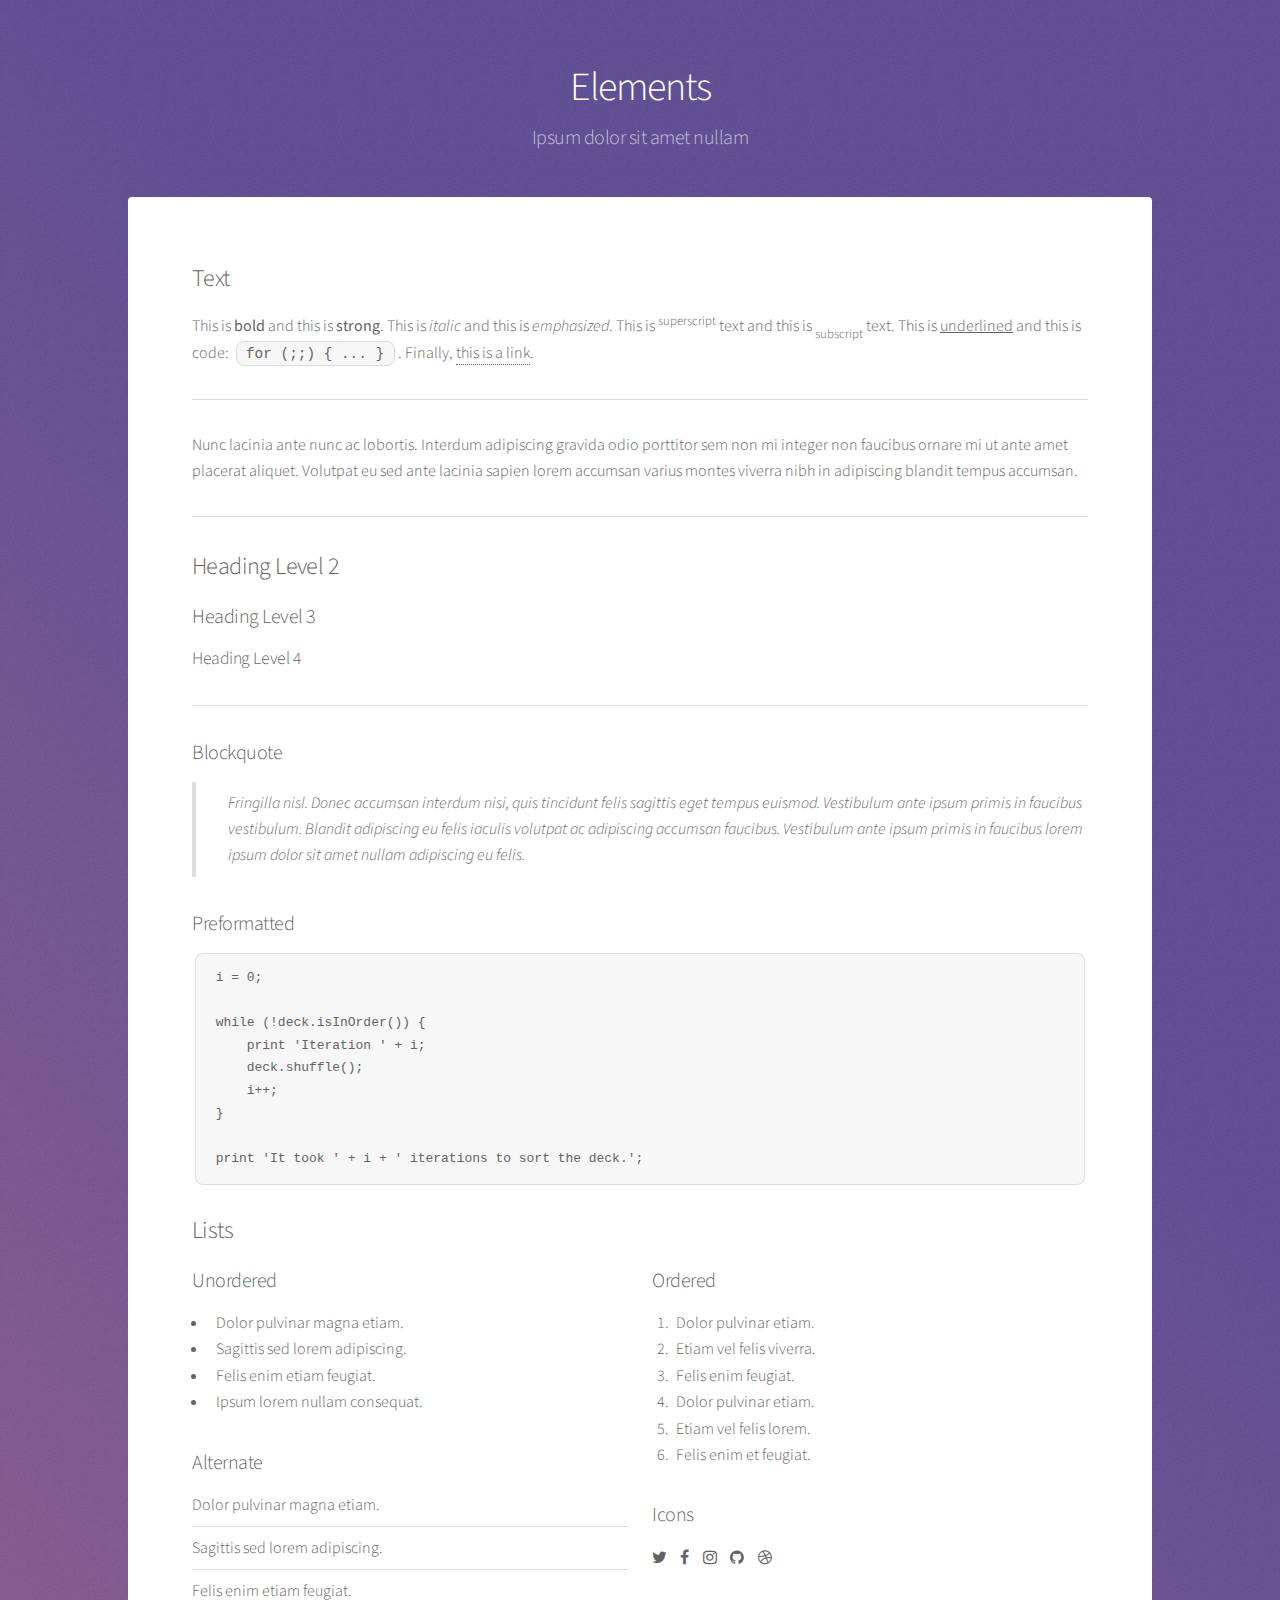
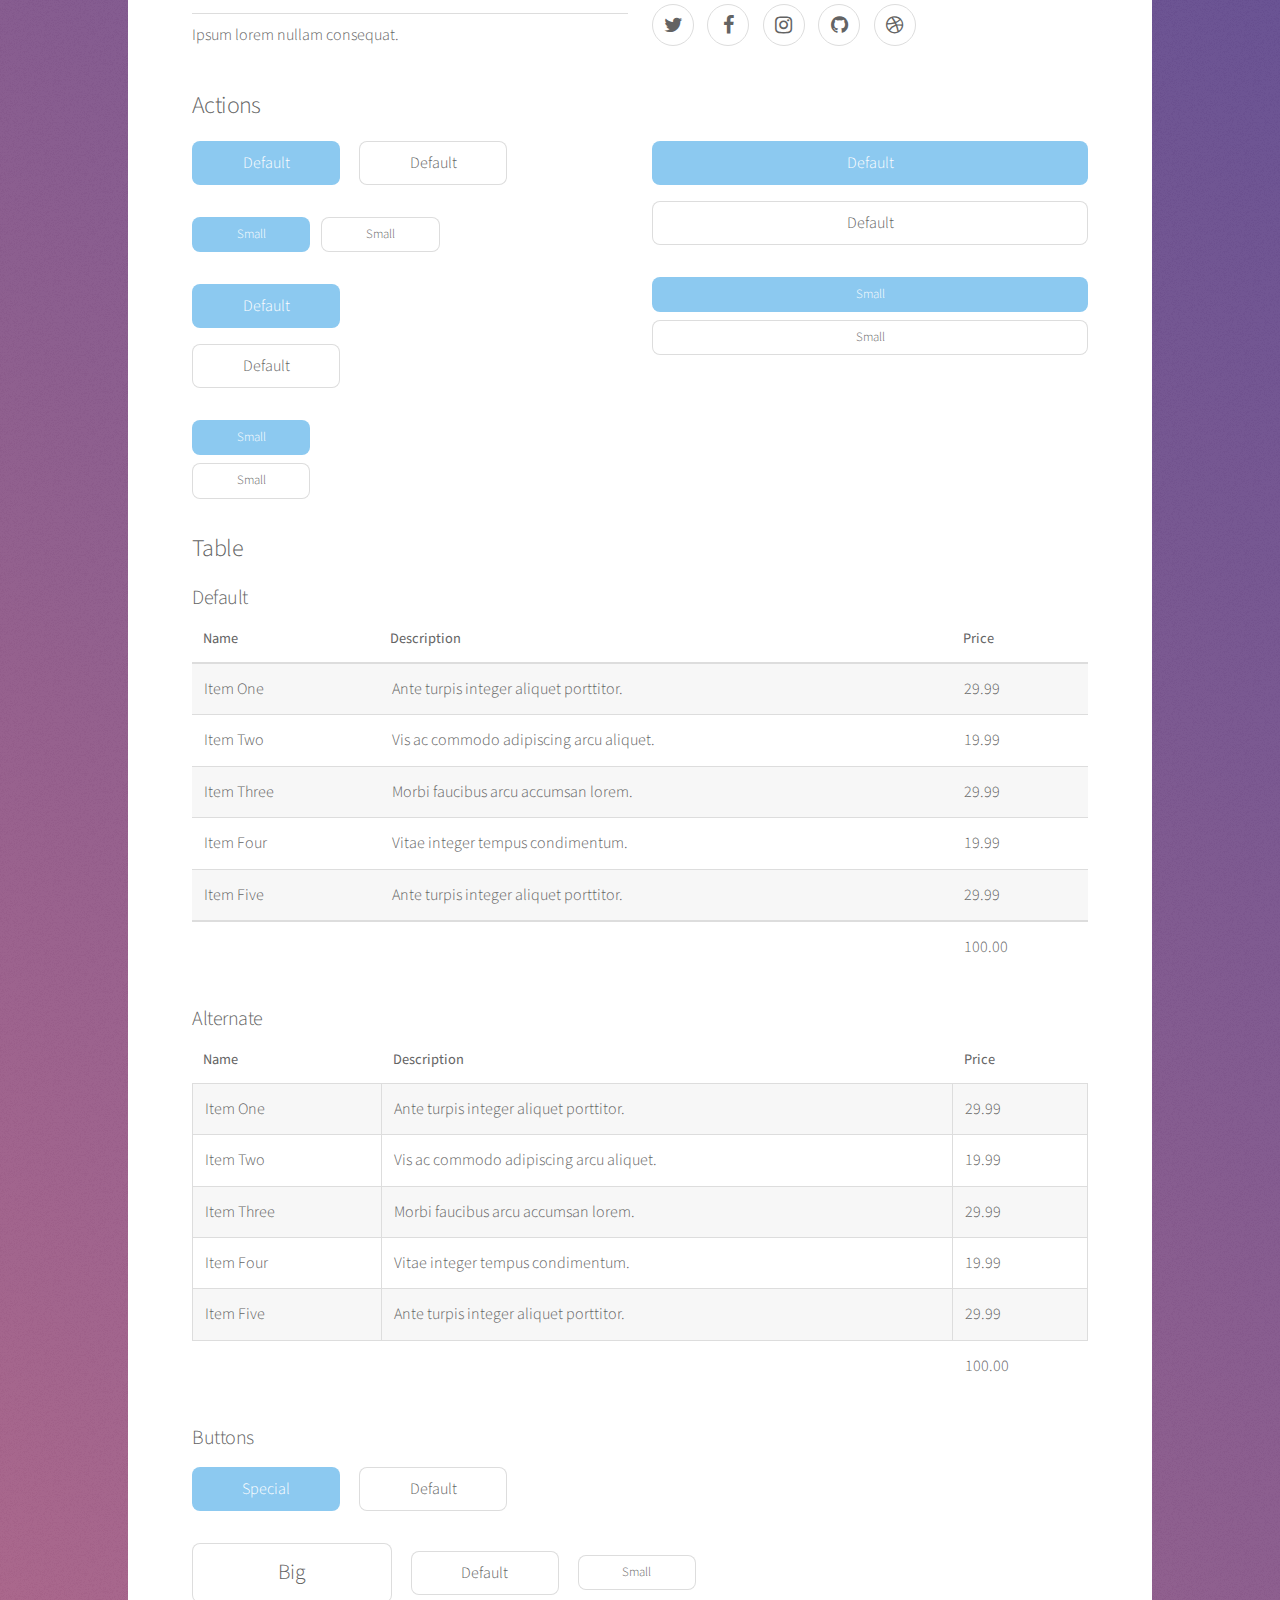
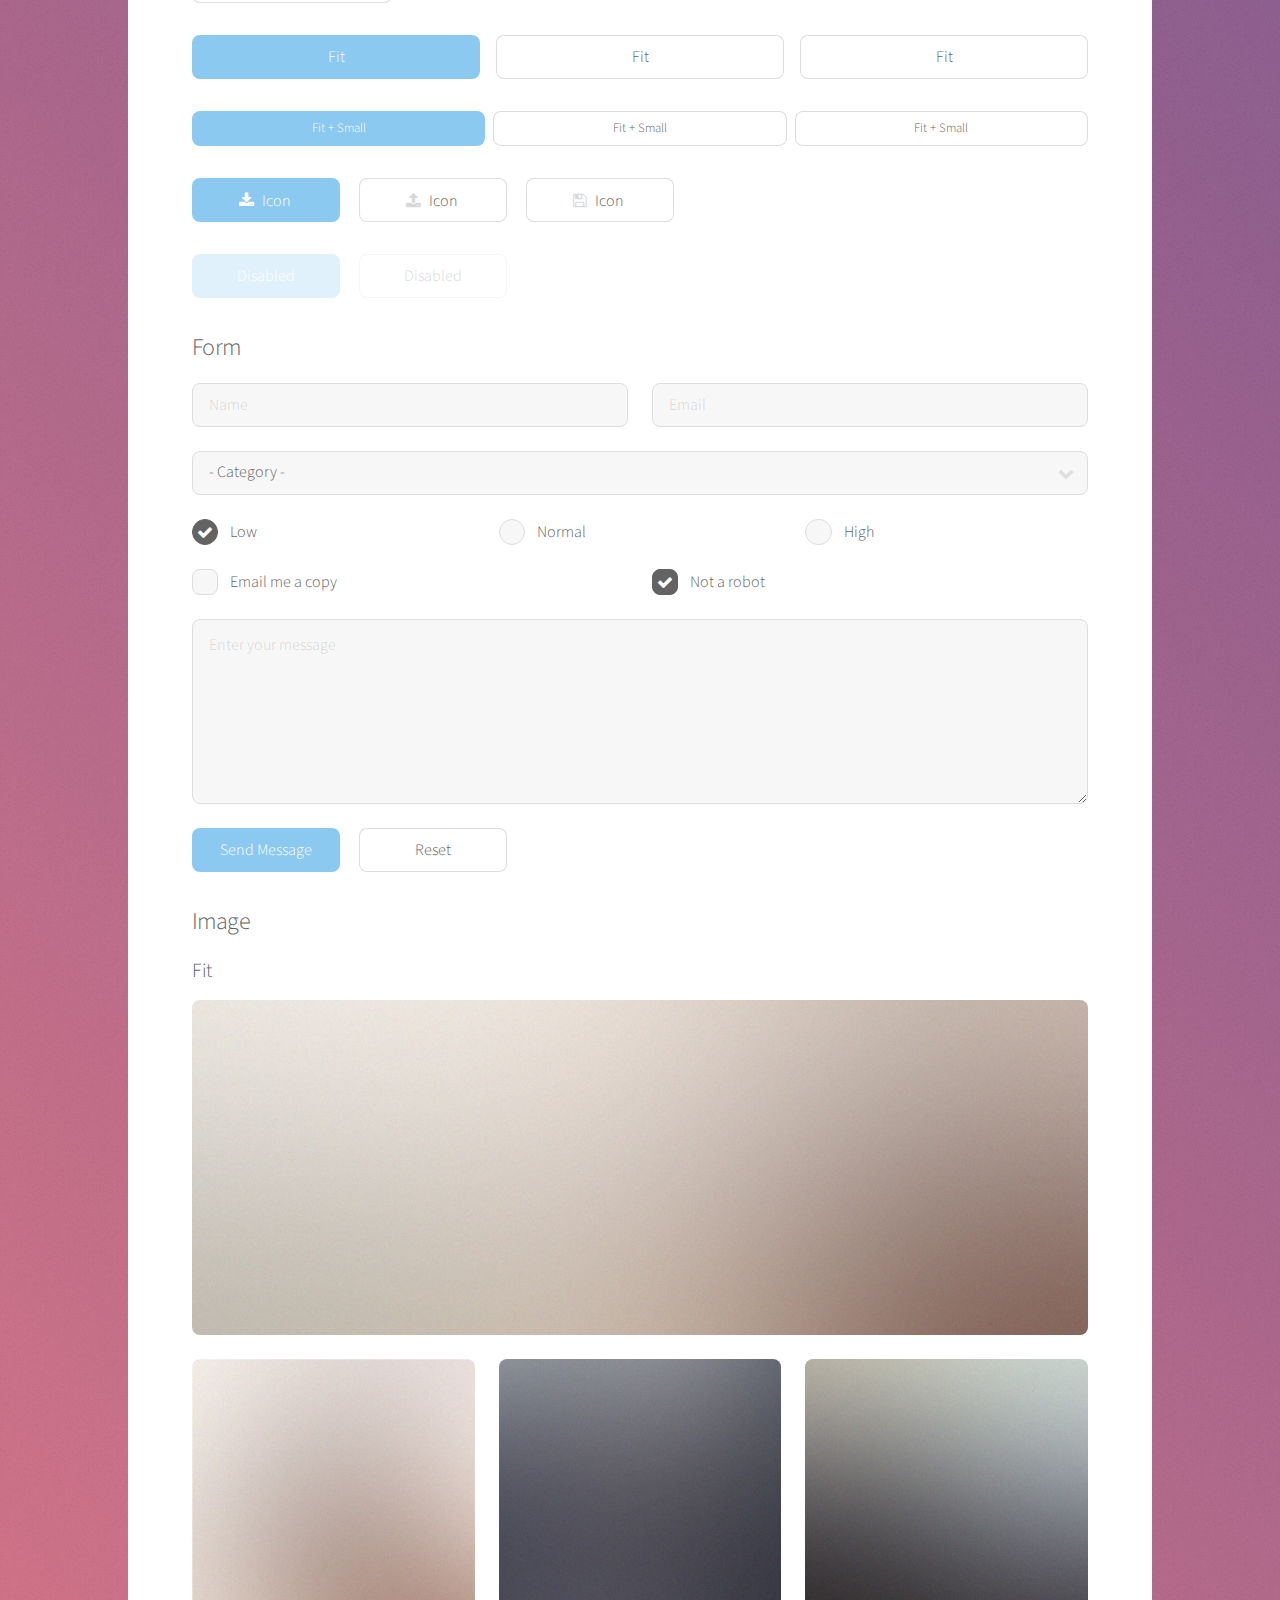
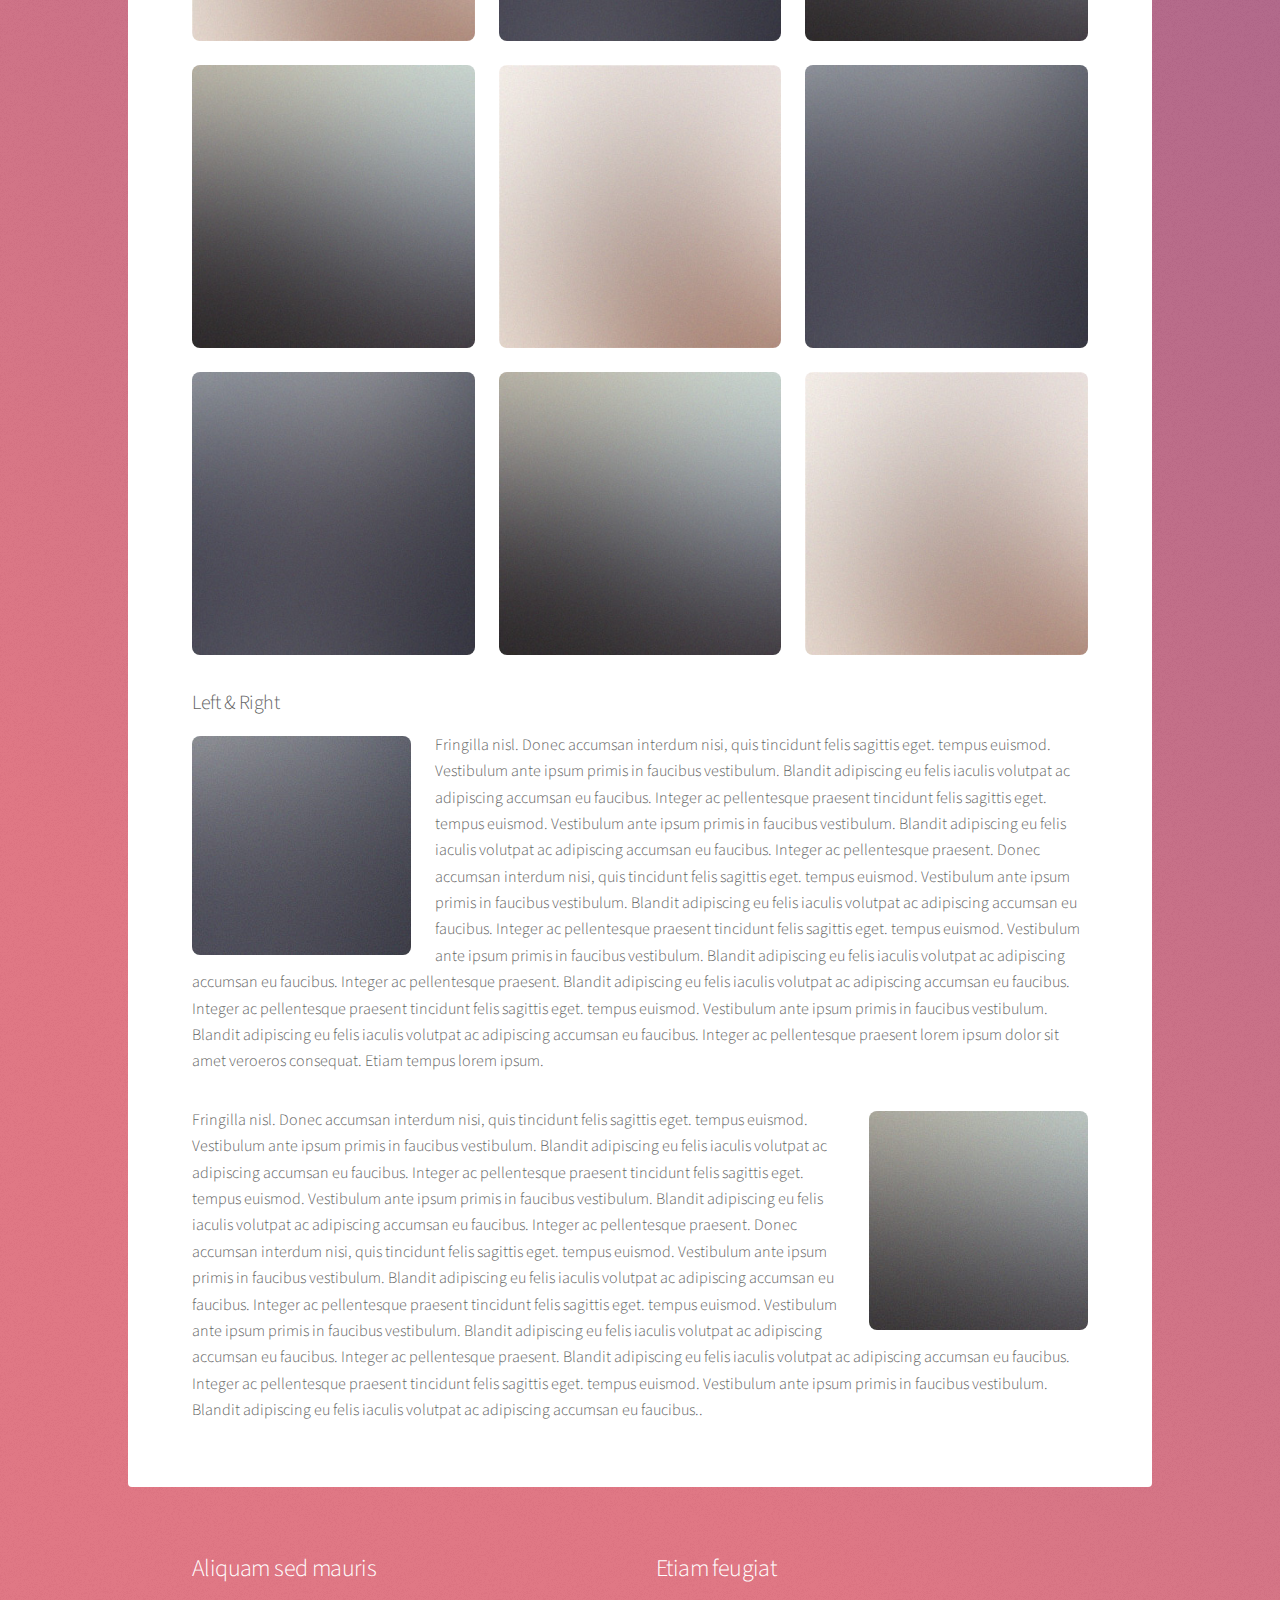
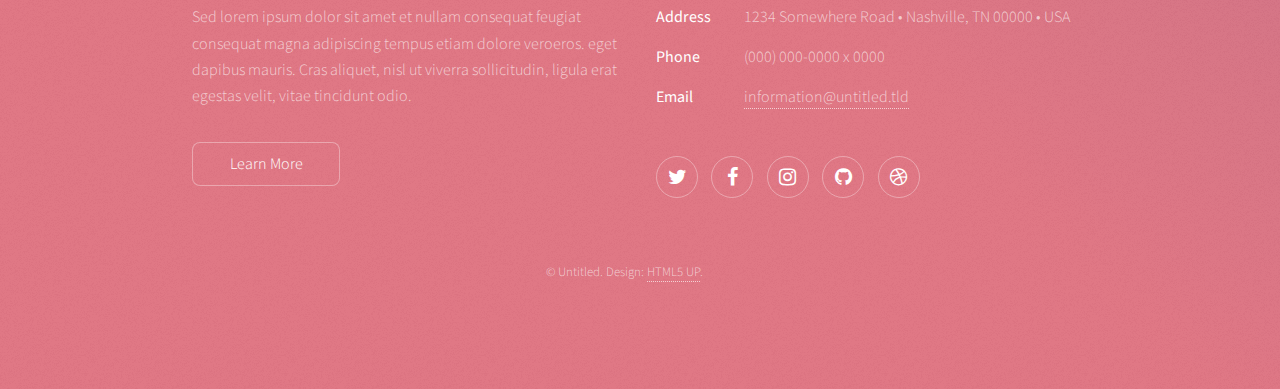
<file: elements.html>
<!DOCTYPE HTML>
<!--
	Stellar by HTML5 UP
	html5up.net | @ajlkn
	Free for personal and commercial use under the CCA 3.0 license (html5up.net/license)
-->
<html>
	<head>
		<title>Elements - Stellar by HTML5 UP</title>
		<meta charset="utf-8" />
		<meta name="viewport" content="width=device-width, initial-scale=1" />
		<!--[if lte IE 8]><script src="assets/js/ie/html5shiv.js"></script><![endif]-->
		<link rel="stylesheet" href="assets/css/main.css" />
		<!--[if lte IE 9]><link rel="stylesheet" href="assets/css/ie9.css" /><![endif]-->
		<!--[if lte IE 8]><link rel="stylesheet" href="assets/css/ie8.css" /><![endif]-->
	</head>
	<body>

		<!-- Wrapper -->
			<div id="wrapper">

				<!-- Header -->
					<header id="header">
						<h1>Elements</h1>
						<p>Ipsum dolor sit amet nullam</p>
					</header>

				<!-- Main -->
					<div id="main">

						<!-- Content -->
							<section id="content" class="main">

								<!-- Text -->
									<section>
										<h2>Text</h2>
										<p>This is <b>bold</b> and this is <strong>strong</strong>. This is <i>italic</i> and this is <em>emphasized</em>.
										This is <sup>superscript</sup> text and this is <sub>subscript</sub> text.
										This is <u>underlined</u> and this is code: <code>for (;;) { ... }</code>. Finally, <a href="#">this is a link</a>.</p>
										<hr />
										<p>Nunc lacinia ante nunc ac lobortis. Interdum adipiscing gravida odio porttitor sem non mi integer non faucibus ornare mi ut ante amet placerat aliquet. Volutpat eu sed ante lacinia sapien lorem accumsan varius montes viverra nibh in adipiscing blandit tempus accumsan.</p>
										<hr />
										<h2>Heading Level 2</h2>
										<h3>Heading Level 3</h3>
										<h4>Heading Level 4</h4>
										<hr />
										<h3>Blockquote</h3>
										<blockquote>Fringilla nisl. Donec accumsan interdum nisi, quis tincidunt felis sagittis eget tempus euismod. Vestibulum ante ipsum primis in faucibus vestibulum. Blandit adipiscing eu felis iaculis volutpat ac adipiscing accumsan faucibus. Vestibulum ante ipsum primis in faucibus lorem ipsum dolor sit amet nullam adipiscing eu felis.</blockquote>
										<h3>Preformatted</h3>
										<pre><code>i = 0;

while (!deck.isInOrder()) {
    print 'Iteration ' + i;
    deck.shuffle();
    i++;
}

print 'It took ' + i + ' iterations to sort the deck.';</code></pre>
									</section>

								<!-- Lists -->
									<section>
										<h2>Lists</h2>
										<div class="row">
											<div class="6u 12u$(medium)">
												<h3>Unordered</h3>
												<ul>
													<li>Dolor pulvinar magna etiam.</li>
													<li>Sagittis sed lorem adipiscing.</li>
													<li>Felis enim etiam feugiat.</li>
													<li>Ipsum lorem nullam consequat.</li>
												</ul>
												<h3>Alternate</h3>
												<ul class="alt">
													<li>Dolor pulvinar magna etiam.</li>
													<li>Sagittis sed lorem adipiscing.</li>
													<li>Felis enim etiam feugiat.</li>
													<li>Ipsum lorem nullam consequat.</li>
												</ul>
											</div>
											<div class="6u$ 12u$(medium)">
												<h3>Ordered</h3>
												<ol>
													<li>Dolor pulvinar etiam.</li>
													<li>Etiam vel felis viverra.</li>
													<li>Felis enim feugiat.</li>
													<li>Dolor pulvinar etiam.</li>
													<li>Etiam vel felis lorem.</li>
													<li>Felis enim et feugiat.</li>
												</ol>
												<h3>Icons</h3>
												<ul class="icons">
													<li><a href="#" class="icon fa-twitter"><span class="label">Twitter</span></a></li>
													<li><a href="#" class="icon fa-facebook"><span class="label">Facebook</span></a></li>
													<li><a href="#" class="icon fa-instagram"><span class="label">Instagram</span></a></li>
													<li><a href="#" class="icon fa-github"><span class="label">GitHub</span></a></li>
													<li><a href="#" class="icon fa-dribbble"><span class="label">Dribbble</span></a></li>
												</ul>
												<ul class="icons">
													<li><a href="#" class="icon alt fa-twitter"><span class="label">Twitter</span></a></li>
													<li><a href="#" class="icon alt fa-facebook"><span class="label">Facebook</span></a></li>
													<li><a href="#" class="icon alt fa-instagram"><span class="label">Instagram</span></a></li>
													<li><a href="#" class="icon alt fa-github"><span class="label">GitHub</span></a></li>
													<li><a href="#" class="icon alt fa-dribbble"><span class="label">Dribbble</span></a></li>
												</ul>
											</div>
										</div>
										<h2>Actions</h2>
										<div class="row">
											<div class="6u 12u$(medium)">
												<ul class="actions">
													<li><a href="#" class="button special">Default</a></li>
													<li><a href="#" class="button">Default</a></li>
												</ul>
												<ul class="actions small">
													<li><a href="#" class="button special small">Small</a></li>
													<li><a href="#" class="button small">Small</a></li>
												</ul>
												<ul class="actions vertical">
													<li><a href="#" class="button special">Default</a></li>
													<li><a href="#" class="button">Default</a></li>
												</ul>
												<ul class="actions vertical small">
													<li><a href="#" class="button special small">Small</a></li>
													<li><a href="#" class="button small">Small</a></li>
												</ul>
											</div>
											<div class="6u 12u$(medium)">
												<ul class="actions vertical">
													<li><a href="#" class="button special fit">Default</a></li>
													<li><a href="#" class="button fit">Default</a></li>
												</ul>
												<ul class="actions vertical small">
													<li><a href="#" class="button special small fit">Small</a></li>
													<li><a href="#" class="button small fit">Small</a></li>
												</ul>
											</div>
										</div>
									</section>

								<!-- Table -->
									<section>
										<h2>Table</h2>
										<h3>Default</h3>
										<div class="table-wrapper">
											<table>
												<thead>
													<tr>
														<th>Name</th>
														<th>Description</th>
														<th>Price</th>
													</tr>
												</thead>
												<tbody>
													<tr>
														<td>Item One</td>
														<td>Ante turpis integer aliquet porttitor.</td>
														<td>29.99</td>
													</tr>
													<tr>
														<td>Item Two</td>
														<td>Vis ac commodo adipiscing arcu aliquet.</td>
														<td>19.99</td>
													</tr>
													<tr>
														<td>Item Three</td>
														<td> Morbi faucibus arcu accumsan lorem.</td>
														<td>29.99</td>
													</tr>
													<tr>
														<td>Item Four</td>
														<td>Vitae integer tempus condimentum.</td>
														<td>19.99</td>
													</tr>
													<tr>
														<td>Item Five</td>
														<td>Ante turpis integer aliquet porttitor.</td>
														<td>29.99</td>
													</tr>
												</tbody>
												<tfoot>
													<tr>
														<td colspan="2"></td>
														<td>100.00</td>
													</tr>
												</tfoot>
											</table>
										</div>

										<h3>Alternate</h3>
										<div class="table-wrapper">
											<table class="alt">
												<thead>
													<tr>
														<th>Name</th>
														<th>Description</th>
														<th>Price</th>
													</tr>
												</thead>
												<tbody>
													<tr>
														<td>Item One</td>
														<td>Ante turpis integer aliquet porttitor.</td>
														<td>29.99</td>
													</tr>
													<tr>
														<td>Item Two</td>
														<td>Vis ac commodo adipiscing arcu aliquet.</td>
														<td>19.99</td>
													</tr>
													<tr>
														<td>Item Three</td>
														<td> Morbi faucibus arcu accumsan lorem.</td>
														<td>29.99</td>
													</tr>
													<tr>
														<td>Item Four</td>
														<td>Vitae integer tempus condimentum.</td>
														<td>19.99</td>
													</tr>
													<tr>
														<td>Item Five</td>
														<td>Ante turpis integer aliquet porttitor.</td>
														<td>29.99</td>
													</tr>
												</tbody>
												<tfoot>
													<tr>
														<td colspan="2"></td>
														<td>100.00</td>
													</tr>
												</tfoot>
											</table>
										</div>
									</section>

								<!-- Buttons -->
									<section>
										<h3>Buttons</h3>
										<ul class="actions">
											<li><a href="#" class="button special">Special</a></li>
											<li><a href="#" class="button">Default</a></li>
										</ul>
										<ul class="actions">
											<li><a href="#" class="button big">Big</a></li>
											<li><a href="#" class="button">Default</a></li>
											<li><a href="#" class="button small">Small</a></li>
										</ul>
										<ul class="actions fit">
											<li><a href="#" class="button special fit">Fit</a></li>
											<li><a href="#" class="button fit">Fit</a></li>
											<li><a href="#" class="button fit">Fit</a></li>
										</ul>
										<ul class="actions fit small">
											<li><a href="#" class="button special fit small">Fit + Small</a></li>
											<li><a href="#" class="button fit small">Fit + Small</a></li>
											<li><a href="#" class="button fit small">Fit + Small</a></li>
										</ul>
										<ul class="actions">
											<li><a href="#" class="button special icon fa-download">Icon</a></li>
											<li><a href="#" class="button icon fa-upload">Icon</a></li>
											<li><a href="#" class="button icon fa-save">Icon</a></li>
										</ul>
										<ul class="actions">
											<li><span class="button special disabled">Disabled</span></li>
											<li><span class="button disabled">Disabled</span></li>
										</ul>
									</section>

								<!-- Form -->
									<section>
										<h2>Form</h2>
										<form method="post" action="#">
											<div class="row uniform">
												<div class="6u 12u$(xsmall)">
													<input type="text" name="demo-name" id="demo-name" value="" placeholder="Name" />
												</div>
												<div class="6u$ 12u$(xsmall)">
													<input type="email" name="demo-email" id="demo-email" value="" placeholder="Email" />
												</div>
												<div class="12u$">
													<div class="select-wrapper">
														<select name="demo-category" id="demo-category">
															<option value="">- Category -</option>
															<option value="1">Manufacturing</option>
															<option value="1">Shipping</option>
															<option value="1">Administration</option>
															<option value="1">Human Resources</option>
														</select>
													</div>
												</div>
												<div class="4u 12u$(small)">
													<input type="radio" id="demo-priority-low" name="demo-priority" checked>
													<label for="demo-priority-low">Low</label>
												</div>
												<div class="4u 12u$(small)">
													<input type="radio" id="demo-priority-normal" name="demo-priority">
													<label for="demo-priority-normal">Normal</label>
												</div>
												<div class="4u$ 12u$(small)">
													<input type="radio" id="demo-priority-high" name="demo-priority">
													<label for="demo-priority-high">High</label>
												</div>
												<div class="6u 12u$(small)">
													<input type="checkbox" id="demo-copy" name="demo-copy">
													<label for="demo-copy">Email me a copy</label>
												</div>
												<div class="6u$ 12u$(small)">
													<input type="checkbox" id="demo-human" name="demo-human" checked>
													<label for="demo-human">Not a robot</label>
												</div>
												<div class="12u$">
													<textarea name="demo-message" id="demo-message" placeholder="Enter your message" rows="6"></textarea>
												</div>
												<div class="12u$">
													<ul class="actions">
														<li><input type="submit" value="Send Message" class="special" /></li>
														<li><input type="reset" value="Reset" /></li>
													</ul>
												</div>
											</div>
										</form>
									</section>

								<!-- Image -->
									<section>
										<h2>Image</h2>
										<h3>Fit</h3>
										<div class="box alt">
											<div class="row uniform">
												<div class="12u$"><span class="image fit"><img src="images/pic04.jpg" alt="" /></span></div>
												<div class="4u"><span class="image fit"><img src="images/pic01.jpg" alt="" /></span></div>
												<div class="4u"><span class="image fit"><img src="images/pic02.jpg" alt="" /></span></div>
												<div class="4u$"><span class="image fit"><img src="images/pic03.jpg" alt="" /></span></div>
												<div class="4u"><span class="image fit"><img src="images/pic03.jpg" alt="" /></span></div>
												<div class="4u"><span class="image fit"><img src="images/pic01.jpg" alt="" /></span></div>
												<div class="4u$"><span class="image fit"><img src="images/pic02.jpg" alt="" /></span></div>
												<div class="4u"><span class="image fit"><img src="images/pic02.jpg" alt="" /></span></div>
												<div class="4u"><span class="image fit"><img src="images/pic03.jpg" alt="" /></span></div>
												<div class="4u$"><span class="image fit"><img src="images/pic01.jpg" alt="" /></span></div>
											</div>
										</div>
										<h3>Left &amp; Right</h3>
										<p><span class="image left"><img src="images/pic05.jpg" alt="" /></span>Fringilla nisl. Donec accumsan interdum nisi, quis tincidunt felis sagittis eget. tempus euismod. Vestibulum ante ipsum primis in faucibus vestibulum. Blandit adipiscing eu felis iaculis volutpat ac adipiscing accumsan eu faucibus. Integer ac pellentesque praesent tincidunt felis sagittis eget. tempus euismod. Vestibulum ante ipsum primis in faucibus vestibulum. Blandit adipiscing eu felis iaculis volutpat ac adipiscing accumsan eu faucibus. Integer ac pellentesque praesent. Donec accumsan interdum nisi, quis tincidunt felis sagittis eget. tempus euismod. Vestibulum ante ipsum primis in faucibus vestibulum. Blandit adipiscing eu felis iaculis volutpat ac adipiscing accumsan eu faucibus. Integer ac pellentesque praesent tincidunt felis sagittis eget. tempus euismod. Vestibulum ante ipsum primis in faucibus vestibulum. Blandit adipiscing eu felis iaculis volutpat ac adipiscing accumsan eu faucibus. Integer ac pellentesque praesent. Blandit adipiscing eu felis iaculis volutpat ac adipiscing accumsan eu faucibus. Integer ac pellentesque praesent tincidunt felis sagittis eget. tempus euismod. Vestibulum ante ipsum primis in faucibus vestibulum. Blandit adipiscing eu felis iaculis volutpat ac adipiscing accumsan eu faucibus. Integer ac pellentesque praesent lorem ipsum dolor sit amet veroeros consequat. Etiam tempus lorem ipsum.</p>
										<p><span class="image right"><img src="images/pic06.jpg" alt="" /></span>Fringilla nisl. Donec accumsan interdum nisi, quis tincidunt felis sagittis eget. tempus euismod. Vestibulum ante ipsum primis in faucibus vestibulum. Blandit adipiscing eu felis iaculis volutpat ac adipiscing accumsan eu faucibus. Integer ac pellentesque praesent tincidunt felis sagittis eget. tempus euismod. Vestibulum ante ipsum primis in faucibus vestibulum. Blandit adipiscing eu felis iaculis volutpat ac adipiscing accumsan eu faucibus. Integer ac pellentesque praesent. Donec accumsan interdum nisi, quis tincidunt felis sagittis eget. tempus euismod. Vestibulum ante ipsum primis in faucibus vestibulum. Blandit adipiscing eu felis iaculis volutpat ac adipiscing accumsan eu faucibus. Integer ac pellentesque praesent tincidunt felis sagittis eget. tempus euismod. Vestibulum ante ipsum primis in faucibus vestibulum. Blandit adipiscing eu felis iaculis volutpat ac adipiscing accumsan eu faucibus. Integer ac pellentesque praesent. Blandit adipiscing eu felis iaculis volutpat ac adipiscing accumsan eu faucibus. Integer ac pellentesque praesent tincidunt felis sagittis eget. tempus euismod. Vestibulum ante ipsum primis in faucibus vestibulum. Blandit adipiscing eu felis iaculis volutpat ac adipiscing accumsan eu faucibus..</p>
									</section>

							</section>

					</div>

				<!-- Footer -->
					<footer id="footer">
						<section>
							<h2>Aliquam sed mauris</h2>
							<p>Sed lorem ipsum dolor sit amet et nullam consequat feugiat consequat magna adipiscing tempus etiam dolore veroeros. eget dapibus mauris. Cras aliquet, nisl ut viverra sollicitudin, ligula erat egestas velit, vitae tincidunt odio.</p>
							<ul class="actions">
								<li><a href="#" class="button">Learn More</a></li>
							</ul>
						</section>
						<section>
							<h2>Etiam feugiat</h2>
							<dl class="alt">
								<dt>Address</dt>
								<dd>1234 Somewhere Road &bull; Nashville, TN 00000 &bull; USA</dd>
								<dt>Phone</dt>
								<dd>(000) 000-0000 x 0000</dd>
								<dt>Email</dt>
								<dd><a href="#">information@untitled.tld</a></dd>
							</dl>
							<ul class="icons">
								<li><a href="#" class="icon fa-twitter alt"><span class="label">Twitter</span></a></li>
								<li><a href="#" class="icon fa-facebook alt"><span class="label">Facebook</span></a></li>
								<li><a href="#" class="icon fa-instagram alt"><span class="label">Instagram</span></a></li>
								<li><a href="#" class="icon fa-github alt"><span class="label">GitHub</span></a></li>
								<li><a href="#" class="icon fa-dribbble alt"><span class="label">Dribbble</span></a></li>
							</ul>
						</section>
						<p class="copyright">&copy; Untitled. Design: <a href="https://html5up.net">HTML5 UP</a>.</p>
					</footer>

			</div>

		<!-- Scripts -->
			<script src="assets/js/jquery.min.js"></script>
			<script src="assets/js/jquery.scrollex.min.js"></script>
			<script src="assets/js/jquery.scrolly.min.js"></script>
			<script src="assets/js/skel.min.js"></script>
			<script src="assets/js/util.js"></script>
			<!--[if lte IE 8]><script src="assets/js/ie/respond.min.js"></script><![endif]-->
			<script src="assets/js/main.js"></script>

	</body>
</html>
</file>
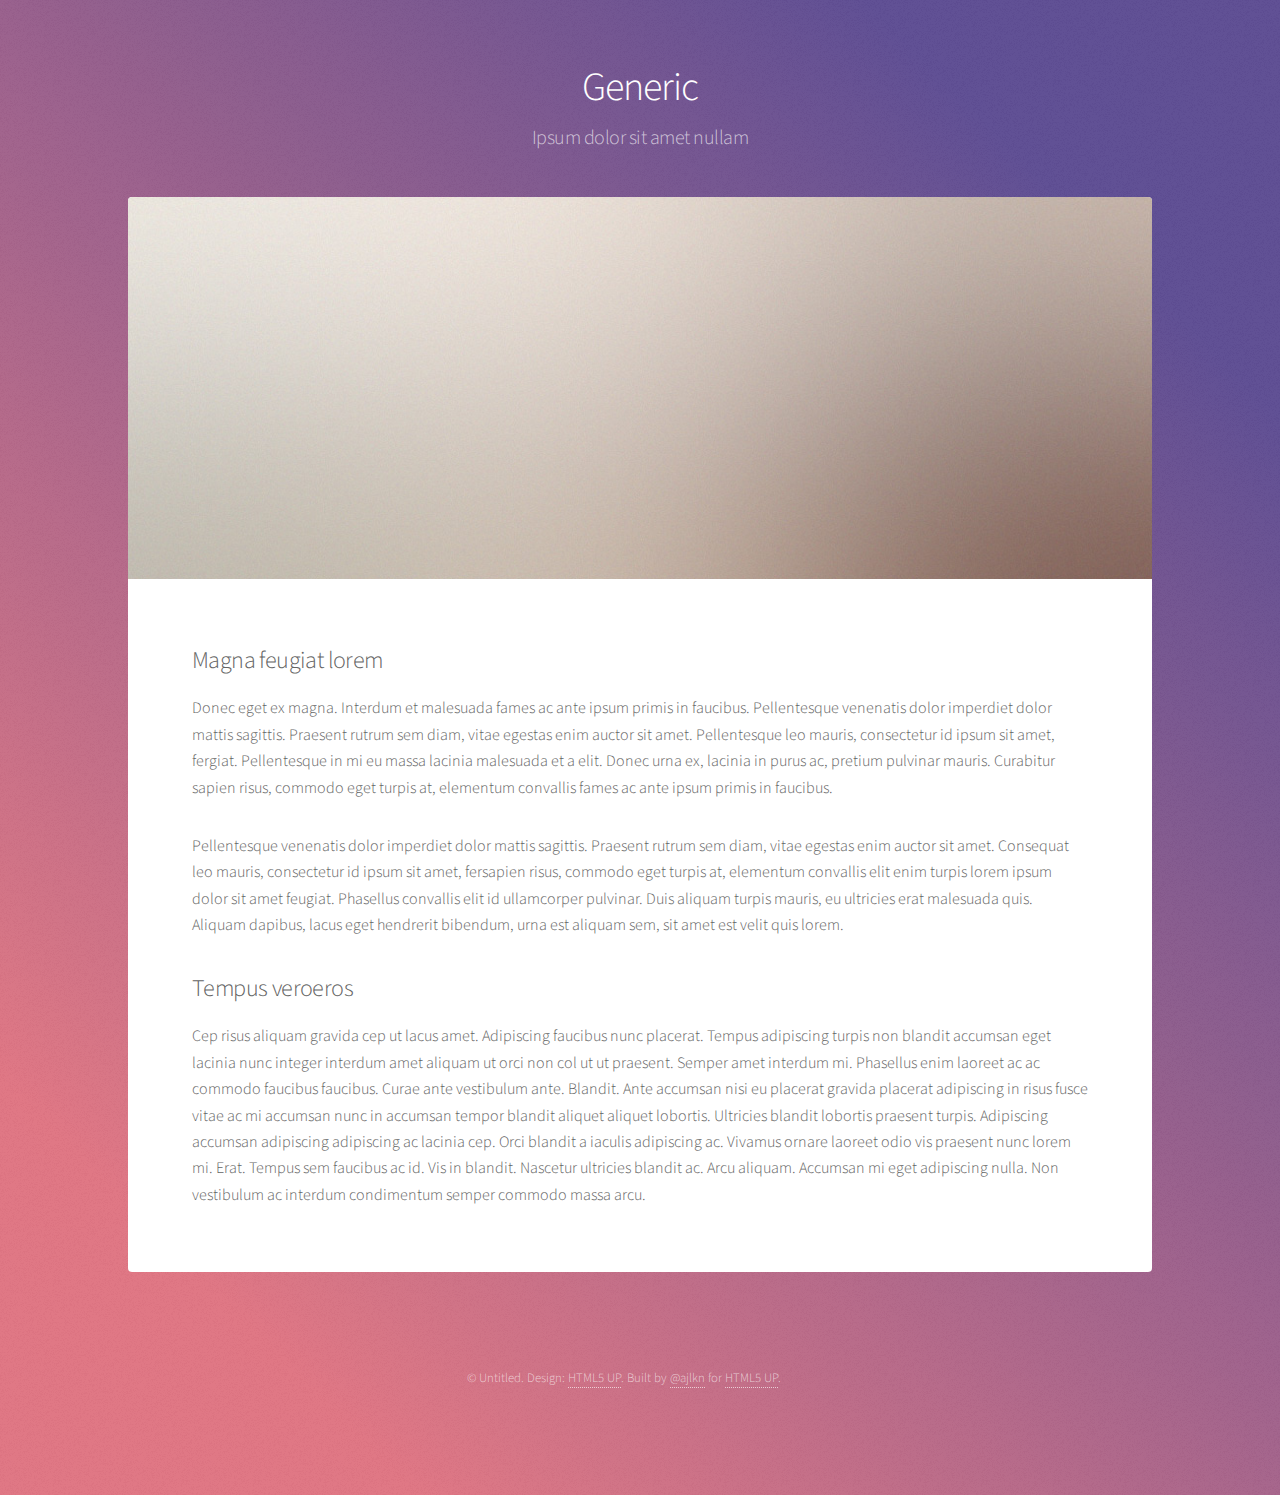
<file: generic.html>
<!DOCTYPE HTML>
<!--
	Stellar by HTML5 UP
	html5up.net | @ajlkn
	Free for personal and commercial use under the CCA 3.0 license (html5up.net/license)
-->
<html>
	<head>
		<title>Generic - Stellar by HTML5 UP</title>
		<meta charset="utf-8" />
		<meta name="viewport" content="width=device-width, initial-scale=1" />
		<!--[if lte IE 8]><script src="assets/js/ie/html5shiv.js"></script><![endif]-->
		<link rel="stylesheet" href="assets/css/main.css" />
		<!--[if lte IE 9]><link rel="stylesheet" href="assets/css/ie9.css" /><![endif]-->
		<!--[if lte IE 8]><link rel="stylesheet" href="assets/css/ie8.css" /><![endif]-->
	</head>
	<body>

		<!-- Wrapper -->
			<div id="wrapper">

				<!-- Header -->
					<header id="header">
						<h1>Generic</h1>
						<p>Ipsum dolor sit amet nullam</p>
					</header>

				<!-- Main -->
					<div id="main">

						<!-- Content -->
							<section id="content" class="main">
								<span class="image main"><img src="images/pic04.jpg" alt="" /></span>
								<h2>Magna feugiat lorem</h2>
								<p>Donec eget ex magna. Interdum et malesuada fames ac ante ipsum primis in faucibus. Pellentesque venenatis dolor imperdiet dolor mattis sagittis. Praesent rutrum sem diam, vitae egestas enim auctor sit amet. Pellentesque leo mauris, consectetur id ipsum sit amet, fergiat. Pellentesque in mi eu massa lacinia malesuada et a elit. Donec urna ex, lacinia in purus ac, pretium pulvinar mauris. Curabitur sapien risus, commodo eget turpis at, elementum convallis fames ac ante ipsum primis in faucibus.</p>
								<p>Pellentesque venenatis dolor imperdiet dolor mattis sagittis. Praesent rutrum sem diam, vitae egestas enim auctor sit amet. Consequat leo mauris, consectetur id ipsum sit amet, fersapien risus, commodo eget turpis at, elementum convallis elit enim turpis lorem ipsum dolor sit amet feugiat. Phasellus convallis elit id ullamcorper pulvinar. Duis aliquam turpis mauris, eu ultricies erat malesuada quis. Aliquam dapibus, lacus eget hendrerit bibendum, urna est aliquam sem, sit amet est velit quis lorem.</p>
								<h2>Tempus veroeros</h2>
								<p>Cep risus aliquam gravida cep ut lacus amet. Adipiscing faucibus nunc placerat. Tempus adipiscing turpis non blandit accumsan eget lacinia nunc integer interdum amet aliquam ut orci non col ut ut praesent. Semper amet interdum mi. Phasellus enim laoreet ac ac commodo faucibus faucibus. Curae ante vestibulum ante. Blandit. Ante accumsan nisi eu placerat gravida placerat adipiscing in risus fusce vitae ac mi accumsan nunc in accumsan tempor blandit aliquet aliquet lobortis. Ultricies blandit lobortis praesent turpis. Adipiscing accumsan adipiscing adipiscing ac lacinia cep. Orci blandit a iaculis adipiscing ac. Vivamus ornare laoreet odio vis praesent nunc lorem mi. Erat. Tempus sem faucibus ac id. Vis in blandit. Nascetur ultricies blandit ac. Arcu aliquam. Accumsan mi eget adipiscing nulla. Non vestibulum ac interdum condimentum semper commodo massa arcu.</p>
							</section>

					</div>

				<!-- Footer -->
					<footer id="footer">
						<!-- <section>
							<h2>Aliquam sed mauris</h2>
							<p>Sed lorem ipsum dolor sit amet et nullam consequat feugiat consequat magna adipiscing tempus etiam dolore veroeros. eget dapibus mauris. Cras aliquet, nisl ut viverra sollicitudin, ligula erat egestas velit, vitae tincidunt odio.</p>
							<ul class="actions">
								<li><a href="#" class="button">Learn More</a></li>
							</ul>
						</section> -->
						<!-- <section>
							<h2>Etiam feugiat</h2>
							<dl class="alt">
								<dt>Address</dt>
								<dd>1234 Somewhere Road &bull; Nashville, TN 00000 &bull; USA</dd>
								<dt>Phone</dt>
								<dd>(000) 000-0000 x 0000</dd>
								<dt>Email</dt>
								<dd><a href="#">information@untitled.tld</a></dd>
							</dl>
							<ul class="icons">
								<li><a href="#" class="icon fa-twitter alt"><span class="label">Twitter</span></a></li>
								<li><a href="#" class="icon fa-facebook alt"><span class="label">Facebook</span></a></li>
								<li><a href="#" class="icon fa-instagram alt"><span class="label">Instagram</span></a></li>
								<li><a href="#" class="icon fa-github alt"><span class="label">GitHub</span></a></li>
								<li><a href="#" class="icon fa-dribbble alt"><span class="label">Dribbble</span></a></li>
							</ul>
						</section> -->
						<p class="copyright">&copy; Untitled. Design: <a href="https://html5up.net">HTML5 UP</a>. Built by <a href="https://twitter.com/ajlkn">@ajlkn</a> for <a href="https://html5up.net">HTML5 UP</a>.</p>
					</footer>

			</div>

		<!-- Scripts -->
			<script src="assets/js/jquery.min.js"></script>
			<script src="assets/js/jquery.scrollex.min.js"></script>
			<script src="assets/js/jquery.scrolly.min.js"></script>
			<script src="assets/js/skel.min.js"></script>
			<script src="assets/js/util.js"></script>
			<!--[if lte IE 8]><script src="assets/js/ie/respond.min.js"></script><![endif]-->
			<script src="assets/js/main.js"></script>

	</body>
</html>
</file>
<file: assets/css/ie9.css>
/*
	Stellar by HTML5 UP
	html5up.net | @ajlkn
	Free for personal and commercial use under the CCA 3.0 license (html5up.net/license)
*/

/* Spotlight */

	.spotlight:after {
		content: '';
		display: block;
		clear: both;
	}

	.spotlight .content {
		float: left;
		width: 60%;
	}

	.spotlight .image {
		float: left;
	}

/* Features */

	.features:after {
		content: '';
		display: block;
		clear: both;
	}

	.features li {
		float: left;
	}

/* Statistics */

	.statistics {
		display: inline-block;
		width: auto;
	}

		.statistics:after {
			content: '';
			display: block;
			clear: both;
		}

		.statistics li {
			float: left;
			padding: 1.5em 2.5em;
		}

/* Footer */

	#footer > * {
		float: left;
	}

	#footer .copyright {
		clear: both;
	}
</file>
<file: assets/css/ie8.css>
/*
	Stellar by HTML5 UP
	html5up.net | @ajlkn
	Free for personal and commercial use under the CCA 3.0 license (html5up.net/license)
*/

/* Type */

	body {
		color: #ffffff;
	}

/* Button */

	.button {
		position: relative;
		border: solid 1px !important;
	}

		.button.special {
			border: none !important;
		}

/* Icon */

	.icon.major {
		-ms-behavior: url("assets/js/ie/PIE.htc");
	}

		.icon.major:before {
			font-size: 4em;
			border: 0;
		}

/* Spotlight */

	.spotlight .image {
		position: relative;
		-ms-behavior: url("assets/js/ie/PIE.htc");
	}

		.spotlight .image img {
			position: relative;
			-ms-behavior: url("assets/js/ie/PIE.htc");
		}

/* Features */

	.features li {
		width: 29%;
	}

/* Footer */

	#footer > * {
		width: 50%;
		margin-left: 0;
	}

/* Main */

	#main > .main > .image.main:first-child {
		margin-top: 0;
		margin-left: 0;
		width: 100%;
	}
</file>
<file: assets/css/main.css>
@import url(font-awesome.min.css);
@import "https://fonts.googleapis.com/css?family=Source+Sans+Pro:300,400";

/*
	Stellar by HTML5 UP
	html5up.net | @ajlkn
	Free for personal and commercial use under the CCA 3.0 license (html5up.net/license)
*/

/* Reset */

	html, body, div, span, applet, object, iframe, h1, h2, h3, h4, h5, h6, p, blockquote, pre, a, abbr, acronym, address, big, cite, code, del, dfn, em, img, ins, kbd, q, s, samp, small, strike, strong, sub, sup, tt, var, b, u, i, center, dl, dt, dd, ol, ul, li, fieldset, form, label, legend, table, caption, tbody, tfoot, thead, tr, th, td, article, aside, canvas, details, embed, figure, figcaption, footer, header, hgroup, menu, nav, output, ruby, section, summary, time, mark, audio, video {
		margin: 0;
		padding: 0;
		border: 0;
		font-size: 100%;
		font: inherit;
		vertical-align: baseline;
	}

	article, aside, details, figcaption, figure, footer, header, hgroup, menu, nav, section {
		display: block;
	}

	body {
		line-height: 1;
	}

	ol, ul {
		list-style: none;
	}

	blockquote, q {
		quotes: none;
	}

	blockquote:before, blockquote:after, q:before, q:after {
		content: '';
		content: none;
	}

	table {
		border-collapse: collapse;
		border-spacing: 0;
	}

	body {
		-webkit-text-size-adjust: none;
	}

/* Box Model */

	*, *:before, *:after {
		-moz-box-sizing: border-box;
		-webkit-box-sizing: border-box;
		box-sizing: border-box;
	}

/* Grid */

	.row {
		border-bottom: solid 1px transparent;
		-moz-box-sizing: border-box;
		-webkit-box-sizing: border-box;
		box-sizing: border-box;
	}

	.row > * {
		float: left;
		-moz-box-sizing: border-box;
		-webkit-box-sizing: border-box;
		box-sizing: border-box;
	}

	.row:after, .row:before {
		content: '';
		display: block;
		clear: both;
		height: 0;
	}

	.row.uniform > * > :first-child {
		margin-top: 0;
	}

	.row.uniform > * > :last-child {
		margin-bottom: 0;
	}

	.row.\30 \25 > * {
		padding: 0 0 0 0em;
	}

	.row.\30 \25 {
		margin: 0 0 -1px 0em;
	}

	.row.uniform.\30 \25 > * {
		padding: 0em 0 0 0em;
	}

	.row.uniform.\30 \25 {
		margin: 0em 0 -1px 0em;
	}

	.row > * {
		padding: 0 0 0 1.5em;
	}

	.row {
		margin: 0 0 -1px -1.5em;
	}

	.row.uniform > * {
		padding: 1.5em 0 0 1.5em;
	}

	.row.uniform {
		margin: -1.5em 0 -1px -1.5em;
	}

	.row.\32 00\25 > * {
		padding: 0 0 0 3em;
	}

	.row.\32 00\25 {
		margin: 0 0 -1px -3em;
	}

	.row.uniform.\32 00\25 > * {
		padding: 3em 0 0 3em;
	}

	.row.uniform.\32 00\25 {
		margin: -3em 0 -1px -3em;
	}

	.row.\31 50\25 > * {
		padding: 0 0 0 2.25em;
	}

	.row.\31 50\25 {
		margin: 0 0 -1px -2.25em;
	}

	.row.uniform.\31 50\25 > * {
		padding: 2.25em 0 0 2.25em;
	}

	.row.uniform.\31 50\25 {
		margin: -2.25em 0 -1px -2.25em;
	}

	.row.\35 0\25 > * {
		padding: 0 0 0 0.75em;
	}

	.row.\35 0\25 {
		margin: 0 0 -1px -0.75em;
	}

	.row.uniform.\35 0\25 > * {
		padding: 0.75em 0 0 0.75em;
	}

	.row.uniform.\35 0\25 {
		margin: -0.75em 0 -1px -0.75em;
	}

	.row.\32 5\25 > * {
		padding: 0 0 0 0.375em;
	}

	.row.\32 5\25 {
		margin: 0 0 -1px -0.375em;
	}

	.row.uniform.\32 5\25 > * {
		padding: 0.375em 0 0 0.375em;
	}

	.row.uniform.\32 5\25 {
		margin: -0.375em 0 -1px -0.375em;
	}

	.\31 2u, .\31 2u\24 {
		width: 100%;
		clear: none;
		margin-left: 0;
	}

	.\31 1u, .\31 1u\24 {
		width: 91.6666666667%;
		clear: none;
		margin-left: 0;
	}

	.\31 0u, .\31 0u\24 {
		width: 83.3333333333%;
		clear: none;
		margin-left: 0;
	}

	.\39 u, .\39 u\24 {
		width: 75%;
		clear: none;
		margin-left: 0;
	}

	.\38 u, .\38 u\24 {
		width: 66.6666666667%;
		clear: none;
		margin-left: 0;
	}

	.\37 u, .\37 u\24 {
		width: 58.3333333333%;
		clear: none;
		margin-left: 0;
	}

	.\36 u, .\36 u\24 {
		width: 50%;
		clear: none;
		margin-left: 0;
	}

	.\35 u, .\35 u\24 {
		width: 41.6666666667%;
		clear: none;
		margin-left: 0;
	}

	.\34 u, .\34 u\24 {
		width: 33.3333333333%;
		clear: none;
		margin-left: 0;
	}

	.\33 u, .\33 u\24 {
		width: 25%;
		clear: none;
		margin-left: 0;
	}

	.\32 u, .\32 u\24 {
		width: 16.6666666667%;
		clear: none;
		margin-left: 0;
	}

	.\31 u, .\31 u\24 {
		width: 8.3333333333%;
		clear: none;
		margin-left: 0;
	}

	.\31 2u\24 + *,
	.\31 1u\24 + *,
	.\31 0u\24 + *,
	.\39 u\24 + *,
	.\38 u\24 + *,
	.\37 u\24 + *,
	.\36 u\24 + *,
	.\35 u\24 + *,
	.\34 u\24 + *,
	.\33 u\24 + *,
	.\32 u\24 + *,
	.\31 u\24 + * {
		clear: left;
	}

	.\-11u {
		margin-left: 91.66667%;
	}

	.\-10u {
		margin-left: 83.33333%;
	}

	.\-9u {
		margin-left: 75%;
	}

	.\-8u {
		margin-left: 66.66667%;
	}

	.\-7u {
		margin-left: 58.33333%;
	}

	.\-6u {
		margin-left: 50%;
	}

	.\-5u {
		margin-left: 41.66667%;
	}

	.\-4u {
		margin-left: 33.33333%;
	}

	.\-3u {
		margin-left: 25%;
	}

	.\-2u {
		margin-left: 16.66667%;
	}

	.\-1u {
		margin-left: 8.33333%;
	}

	@media screen and (max-width: 1680px) {

		.row > * {
			padding: 0 0 0 1.5em;
		}

		.row {
			margin: 0 0 -1px -1.5em;
		}

		.row.uniform > * {
			padding: 1.5em 0 0 1.5em;
		}

		.row.uniform {
			margin: -1.5em 0 -1px -1.5em;
		}

		.row.\32 00\25 > * {
			padding: 0 0 0 3em;
		}

		.row.\32 00\25 {
			margin: 0 0 -1px -3em;
		}

		.row.uniform.\32 00\25 > * {
			padding: 3em 0 0 3em;
		}

		.row.uniform.\32 00\25 {
			margin: -3em 0 -1px -3em;
		}

		.row.\31 50\25 > * {
			padding: 0 0 0 2.25em;
		}

		.row.\31 50\25 {
			margin: 0 0 -1px -2.25em;
		}

		.row.uniform.\31 50\25 > * {
			padding: 2.25em 0 0 2.25em;
		}

		.row.uniform.\31 50\25 {
			margin: -2.25em 0 -1px -2.25em;
		}

		.row.\35 0\25 > * {
			padding: 0 0 0 0.75em;
		}

		.row.\35 0\25 {
			margin: 0 0 -1px -0.75em;
		}

		.row.uniform.\35 0\25 > * {
			padding: 0.75em 0 0 0.75em;
		}

		.row.uniform.\35 0\25 {
			margin: -0.75em 0 -1px -0.75em;
		}

		.row.\32 5\25 > * {
			padding: 0 0 0 0.375em;
		}

		.row.\32 5\25 {
			margin: 0 0 -1px -0.375em;
		}

		.row.uniform.\32 5\25 > * {
			padding: 0.375em 0 0 0.375em;
		}

		.row.uniform.\32 5\25 {
			margin: -0.375em 0 -1px -0.375em;
		}

		.\31 2u\28xlarge\29, .\31 2u\24\28xlarge\29 {
			width: 100%;
			clear: none;
			margin-left: 0;
		}

		.\31 1u\28xlarge\29, .\31 1u\24\28xlarge\29 {
			width: 91.6666666667%;
			clear: none;
			margin-left: 0;
		}

		.\31 0u\28xlarge\29, .\31 0u\24\28xlarge\29 {
			width: 83.3333333333%;
			clear: none;
			margin-left: 0;
		}

		.\39 u\28xlarge\29, .\39 u\24\28xlarge\29 {
			width: 75%;
			clear: none;
			margin-left: 0;
		}

		.\38 u\28xlarge\29, .\38 u\24\28xlarge\29 {
			width: 66.6666666667%;
			clear: none;
			margin-left: 0;
		}

		.\37 u\28xlarge\29, .\37 u\24\28xlarge\29 {
			width: 58.3333333333%;
			clear: none;
			margin-left: 0;
		}

		.\36 u\28xlarge\29, .\36 u\24\28xlarge\29 {
			width: 50%;
			clear: none;
			margin-left: 0;
		}

		.\35 u\28xlarge\29, .\35 u\24\28xlarge\29 {
			width: 41.6666666667%;
			clear: none;
			margin-left: 0;
		}

		.\34 u\28xlarge\29, .\34 u\24\28xlarge\29 {
			width: 33.3333333333%;
			clear: none;
			margin-left: 0;
		}

		.\33 u\28xlarge\29, .\33 u\24\28xlarge\29 {
			width: 25%;
			clear: none;
			margin-left: 0;
		}

		.\32 u\28xlarge\29, .\32 u\24\28xlarge\29 {
			width: 16.6666666667%;
			clear: none;
			margin-left: 0;
		}

		.\31 u\28xlarge\29, .\31 u\24\28xlarge\29 {
			width: 8.3333333333%;
			clear: none;
			margin-left: 0;
		}

		.\31 2u\24\28xlarge\29 + *,
		.\31 1u\24\28xlarge\29 + *,
		.\31 0u\24\28xlarge\29 + *,
		.\39 u\24\28xlarge\29 + *,
		.\38 u\24\28xlarge\29 + *,
		.\37 u\24\28xlarge\29 + *,
		.\36 u\24\28xlarge\29 + *,
		.\35 u\24\28xlarge\29 + *,
		.\34 u\24\28xlarge\29 + *,
		.\33 u\24\28xlarge\29 + *,
		.\32 u\24\28xlarge\29 + *,
		.\31 u\24\28xlarge\29 + * {
			clear: left;
		}

		.\-11u\28xlarge\29 {
			margin-left: 91.66667%;
		}

		.\-10u\28xlarge\29 {
			margin-left: 83.33333%;
		}

		.\-9u\28xlarge\29 {
			margin-left: 75%;
		}

		.\-8u\28xlarge\29 {
			margin-left: 66.66667%;
		}

		.\-7u\28xlarge\29 {
			margin-left: 58.33333%;
		}

		.\-6u\28xlarge\29 {
			margin-left: 50%;
		}

		.\-5u\28xlarge\29 {
			margin-left: 41.66667%;
		}

		.\-4u\28xlarge\29 {
			margin-left: 33.33333%;
		}

		.\-3u\28xlarge\29 {
			margin-left: 25%;
		}

		.\-2u\28xlarge\29 {
			margin-left: 16.66667%;
		}

		.\-1u\28xlarge\29 {
			margin-left: 8.33333%;
		}

	}

	@media screen and (max-width: 1280px) {

		.row > * {
			padding: 0 0 0 1.5em;
		}

		.row {
			margin: 0 0 -1px -1.5em;
		}

		.row.uniform > * {
			padding: 1.5em 0 0 1.5em;
		}

		.row.uniform {
			margin: -1.5em 0 -1px -1.5em;
		}

		.row.\32 00\25 > * {
			padding: 0 0 0 3em;
		}

		.row.\32 00\25 {
			margin: 0 0 -1px -3em;
		}

		.row.uniform.\32 00\25 > * {
			padding: 3em 0 0 3em;
		}

		.row.uniform.\32 00\25 {
			margin: -3em 0 -1px -3em;
		}

		.row.\31 50\25 > * {
			padding: 0 0 0 2.25em;
		}

		.row.\31 50\25 {
			margin: 0 0 -1px -2.25em;
		}

		.row.uniform.\31 50\25 > * {
			padding: 2.25em 0 0 2.25em;
		}

		.row.uniform.\31 50\25 {
			margin: -2.25em 0 -1px -2.25em;
		}

		.row.\35 0\25 > * {
			padding: 0 0 0 0.75em;
		}

		.row.\35 0\25 {
			margin: 0 0 -1px -0.75em;
		}

		.row.uniform.\35 0\25 > * {
			padding: 0.75em 0 0 0.75em;
		}

		.row.uniform.\35 0\25 {
			margin: -0.75em 0 -1px -0.75em;
		}

		.row.\32 5\25 > * {
			padding: 0 0 0 0.375em;
		}

		.row.\32 5\25 {
			margin: 0 0 -1px -0.375em;
		}

		.row.uniform.\32 5\25 > * {
			padding: 0.375em 0 0 0.375em;
		}

		.row.uniform.\32 5\25 {
			margin: -0.375em 0 -1px -0.375em;
		}

		.\31 2u\28large\29, .\31 2u\24\28large\29 {
			width: 100%;
			clear: none;
			margin-left: 0;
		}

		.\31 1u\28large\29, .\31 1u\24\28large\29 {
			width: 91.6666666667%;
			clear: none;
			margin-left: 0;
		}

		.\31 0u\28large\29, .\31 0u\24\28large\29 {
			width: 83.3333333333%;
			clear: none;
			margin-left: 0;
		}

		.\39 u\28large\29, .\39 u\24\28large\29 {
			width: 75%;
			clear: none;
			margin-left: 0;
		}

		.\38 u\28large\29, .\38 u\24\28large\29 {
			width: 66.6666666667%;
			clear: none;
			margin-left: 0;
		}

		.\37 u\28large\29, .\37 u\24\28large\29 {
			width: 58.3333333333%;
			clear: none;
			margin-left: 0;
		}

		.\36 u\28large\29, .\36 u\24\28large\29 {
			width: 50%;
			clear: none;
			margin-left: 0;
		}

		.\35 u\28large\29, .\35 u\24\28large\29 {
			width: 41.6666666667%;
			clear: none;
			margin-left: 0;
		}

		.\34 u\28large\29, .\34 u\24\28large\29 {
			width: 33.3333333333%;
			clear: none;
			margin-left: 0;
		}

		.\33 u\28large\29, .\33 u\24\28large\29 {
			width: 25%;
			clear: none;
			margin-left: 0;
		}

		.\32 u\28large\29, .\32 u\24\28large\29 {
			width: 16.6666666667%;
			clear: none;
			margin-left: 0;
		}

		.\31 u\28large\29, .\31 u\24\28large\29 {
			width: 8.3333333333%;
			clear: none;
			margin-left: 0;
		}

		.\31 2u\24\28large\29 + *,
		.\31 1u\24\28large\29 + *,
		.\31 0u\24\28large\29 + *,
		.\39 u\24\28large\29 + *,
		.\38 u\24\28large\29 + *,
		.\37 u\24\28large\29 + *,
		.\36 u\24\28large\29 + *,
		.\35 u\24\28large\29 + *,
		.\34 u\24\28large\29 + *,
		.\33 u\24\28large\29 + *,
		.\32 u\24\28large\29 + *,
		.\31 u\24\28large\29 + * {
			clear: left;
		}

		.\-11u\28large\29 {
			margin-left: 91.66667%;
		}

		.\-10u\28large\29 {
			margin-left: 83.33333%;
		}

		.\-9u\28large\29 {
			margin-left: 75%;
		}

		.\-8u\28large\29 {
			margin-left: 66.66667%;
		}

		.\-7u\28large\29 {
			margin-left: 58.33333%;
		}

		.\-6u\28large\29 {
			margin-left: 50%;
		}

		.\-5u\28large\29 {
			margin-left: 41.66667%;
		}

		.\-4u\28large\29 {
			margin-left: 33.33333%;
		}

		.\-3u\28large\29 {
			margin-left: 25%;
		}

		.\-2u\28large\29 {
			margin-left: 16.66667%;
		}

		.\-1u\28large\29 {
			margin-left: 8.33333%;
		}

	}

	@media screen and (max-width: 980px) {

		.row > * {
			padding: 0 0 0 1.5em;
		}

		.row {
			margin: 0 0 -1px -1.5em;
		}

		.row.uniform > * {
			padding: 1.5em 0 0 1.5em;
		}

		.row.uniform {
			margin: -1.5em 0 -1px -1.5em;
		}

		.row.\32 00\25 > * {
			padding: 0 0 0 3em;
		}

		.row.\32 00\25 {
			margin: 0 0 -1px -3em;
		}

		.row.uniform.\32 00\25 > * {
			padding: 3em 0 0 3em;
		}

		.row.uniform.\32 00\25 {
			margin: -3em 0 -1px -3em;
		}

		.row.\31 50\25 > * {
			padding: 0 0 0 2.25em;
		}

		.row.\31 50\25 {
			margin: 0 0 -1px -2.25em;
		}

		.row.uniform.\31 50\25 > * {
			padding: 2.25em 0 0 2.25em;
		}

		.row.uniform.\31 50\25 {
			margin: -2.25em 0 -1px -2.25em;
		}

		.row.\35 0\25 > * {
			padding: 0 0 0 0.75em;
		}

		.row.\35 0\25 {
			margin: 0 0 -1px -0.75em;
		}

		.row.uniform.\35 0\25 > * {
			padding: 0.75em 0 0 0.75em;
		}

		.row.uniform.\35 0\25 {
			margin: -0.75em 0 -1px -0.75em;
		}

		.row.\32 5\25 > * {
			padding: 0 0 0 0.375em;
		}

		.row.\32 5\25 {
			margin: 0 0 -1px -0.375em;
		}

		.row.uniform.\32 5\25 > * {
			padding: 0.375em 0 0 0.375em;
		}

		.row.uniform.\32 5\25 {
			margin: -0.375em 0 -1px -0.375em;
		}

		.\31 2u\28medium\29, .\31 2u\24\28medium\29 {
			width: 100%;
			clear: none;
			margin-left: 0;
		}

		.\31 1u\28medium\29, .\31 1u\24\28medium\29 {
			width: 91.6666666667%;
			clear: none;
			margin-left: 0;
		}

		.\31 0u\28medium\29, .\31 0u\24\28medium\29 {
			width: 83.3333333333%;
			clear: none;
			margin-left: 0;
		}

		.\39 u\28medium\29, .\39 u\24\28medium\29 {
			width: 75%;
			clear: none;
			margin-left: 0;
		}

		.\38 u\28medium\29, .\38 u\24\28medium\29 {
			width: 66.6666666667%;
			clear: none;
			margin-left: 0;
		}

		.\37 u\28medium\29, .\37 u\24\28medium\29 {
			width: 58.3333333333%;
			clear: none;
			margin-left: 0;
		}

		.\36 u\28medium\29, .\36 u\24\28medium\29 {
			width: 50%;
			clear: none;
			margin-left: 0;
		}

		.\35 u\28medium\29, .\35 u\24\28medium\29 {
			width: 41.6666666667%;
			clear: none;
			margin-left: 0;
		}

		.\34 u\28medium\29, .\34 u\24\28medium\29 {
			width: 33.3333333333%;
			clear: none;
			margin-left: 0;
		}

		.\33 u\28medium\29, .\33 u\24\28medium\29 {
			width: 25%;
			clear: none;
			margin-left: 0;
		}

		.\32 u\28medium\29, .\32 u\24\28medium\29 {
			width: 16.6666666667%;
			clear: none;
			margin-left: 0;
		}

		.\31 u\28medium\29, .\31 u\24\28medium\29 {
			width: 8.3333333333%;
			clear: none;
			margin-left: 0;
		}

		.\31 2u\24\28medium\29 + *,
		.\31 1u\24\28medium\29 + *,
		.\31 0u\24\28medium\29 + *,
		.\39 u\24\28medium\29 + *,
		.\38 u\24\28medium\29 + *,
		.\37 u\24\28medium\29 + *,
		.\36 u\24\28medium\29 + *,
		.\35 u\24\28medium\29 + *,
		.\34 u\24\28medium\29 + *,
		.\33 u\24\28medium\29 + *,
		.\32 u\24\28medium\29 + *,
		.\31 u\24\28medium\29 + * {
			clear: left;
		}

		.\-11u\28medium\29 {
			margin-left: 91.66667%;
		}

		.\-10u\28medium\29 {
			margin-left: 83.33333%;
		}

		.\-9u\28medium\29 {
			margin-left: 75%;
		}

		.\-8u\28medium\29 {
			margin-left: 66.66667%;
		}

		.\-7u\28medium\29 {
			margin-left: 58.33333%;
		}

		.\-6u\28medium\29 {
			margin-left: 50%;
		}

		.\-5u\28medium\29 {
			margin-left: 41.66667%;
		}

		.\-4u\28medium\29 {
			margin-left: 33.33333%;
		}

		.\-3u\28medium\29 {
			margin-left: 25%;
		}

		.\-2u\28medium\29 {
			margin-left: 16.66667%;
		}

		.\-1u\28medium\29 {
			margin-left: 8.33333%;
		}

	}

	@media screen and (max-width: 736px) {

		.row > * {
			padding: 0 0 0 1em;
		}

		.row {
			margin: 0 0 -1px -1em;
		}

		.row.uniform > * {
			padding: 1em 0 0 1em;
		}

		.row.uniform {
			margin: -1em 0 -1px -1em;
		}

		.row.\32 00\25 > * {
			padding: 0 0 0 2em;
		}

		.row.\32 00\25 {
			margin: 0 0 -1px -2em;
		}

		.row.uniform.\32 00\25 > * {
			padding: 2em 0 0 2em;
		}

		.row.uniform.\32 00\25 {
			margin: -2em 0 -1px -2em;
		}

		.row.\31 50\25 > * {
			padding: 0 0 0 1.5em;
		}

		.row.\31 50\25 {
			margin: 0 0 -1px -1.5em;
		}

		.row.uniform.\31 50\25 > * {
			padding: 1.5em 0 0 1.5em;
		}

		.row.uniform.\31 50\25 {
			margin: -1.5em 0 -1px -1.5em;
		}

		.row.\35 0\25 > * {
			padding: 0 0 0 0.5em;
		}

		.row.\35 0\25 {
			margin: 0 0 -1px -0.5em;
		}

		.row.uniform.\35 0\25 > * {
			padding: 0.5em 0 0 0.5em;
		}

		.row.uniform.\35 0\25 {
			margin: -0.5em 0 -1px -0.5em;
		}

		.row.\32 5\25 > * {
			padding: 0 0 0 0.25em;
		}

		.row.\32 5\25 {
			margin: 0 0 -1px -0.25em;
		}

		.row.uniform.\32 5\25 > * {
			padding: 0.25em 0 0 0.25em;
		}

		.row.uniform.\32 5\25 {
			margin: -0.25em 0 -1px -0.25em;
		}

		.\31 2u\28small\29, .\31 2u\24\28small\29 {
			width: 100%;
			clear: none;
			margin-left: 0;
		}

		.\31 1u\28small\29, .\31 1u\24\28small\29 {
			width: 91.6666666667%;
			clear: none;
			margin-left: 0;
		}

		.\31 0u\28small\29, .\31 0u\24\28small\29 {
			width: 83.3333333333%;
			clear: none;
			margin-left: 0;
		}

		.\39 u\28small\29, .\39 u\24\28small\29 {
			width: 75%;
			clear: none;
			margin-left: 0;
		}

		.\38 u\28small\29, .\38 u\24\28small\29 {
			width: 66.6666666667%;
			clear: none;
			margin-left: 0;
		}

		.\37 u\28small\29, .\37 u\24\28small\29 {
			width: 58.3333333333%;
			clear: none;
			margin-left: 0;
		}

		.\36 u\28small\29, .\36 u\24\28small\29 {
			width: 50%;
			clear: none;
			margin-left: 0;
		}

		.\35 u\28small\29, .\35 u\24\28small\29 {
			width: 41.6666666667%;
			clear: none;
			margin-left: 0;
		}

		.\34 u\28small\29, .\34 u\24\28small\29 {
			width: 33.3333333333%;
			clear: none;
			margin-left: 0;
		}

		.\33 u\28small\29, .\33 u\24\28small\29 {
			width: 25%;
			clear: none;
			margin-left: 0;
		}

		.\32 u\28small\29, .\32 u\24\28small\29 {
			width: 16.6666666667%;
			clear: none;
			margin-left: 0;
		}

		.\31 u\28small\29, .\31 u\24\28small\29 {
			width: 8.3333333333%;
			clear: none;
			margin-left: 0;
		}

		.\31 2u\24\28small\29 + *,
		.\31 1u\24\28small\29 + *,
		.\31 0u\24\28small\29 + *,
		.\39 u\24\28small\29 + *,
		.\38 u\24\28small\29 + *,
		.\37 u\24\28small\29 + *,
		.\36 u\24\28small\29 + *,
		.\35 u\24\28small\29 + *,
		.\34 u\24\28small\29 + *,
		.\33 u\24\28small\29 + *,
		.\32 u\24\28small\29 + *,
		.\31 u\24\28small\29 + * {
			clear: left;
		}

		.\-11u\28small\29 {
			margin-left: 91.66667%;
		}

		.\-10u\28small\29 {
			margin-left: 83.33333%;
		}

		.\-9u\28small\29 {
			margin-left: 75%;
		}

		.\-8u\28small\29 {
			margin-left: 66.66667%;
		}

		.\-7u\28small\29 {
			margin-left: 58.33333%;
		}

		.\-6u\28small\29 {
			margin-left: 50%;
		}

		.\-5u\28small\29 {
			margin-left: 41.66667%;
		}

		.\-4u\28small\29 {
			margin-left: 33.33333%;
		}

		.\-3u\28small\29 {
			margin-left: 25%;
		}

		.\-2u\28small\29 {
			margin-left: 16.66667%;
		}

		.\-1u\28small\29 {
			margin-left: 8.33333%;
		}

	}

	@media screen and (max-width: 480px) {

		.row > * {
			padding: 0 0 0 1em;
		}

		.row {
			margin: 0 0 -1px -1em;
		}

		.row.uniform > * {
			padding: 1em 0 0 1em;
		}

		.row.uniform {
			margin: -1em 0 -1px -1em;
		}

		.row.\32 00\25 > * {
			padding: 0 0 0 2em;
		}

		.row.\32 00\25 {
			margin: 0 0 -1px -2em;
		}

		.row.uniform.\32 00\25 > * {
			padding: 2em 0 0 2em;
		}

		.row.uniform.\32 00\25 {
			margin: -2em 0 -1px -2em;
		}

		.row.\31 50\25 > * {
			padding: 0 0 0 1.5em;
		}

		.row.\31 50\25 {
			margin: 0 0 -1px -1.5em;
		}

		.row.uniform.\31 50\25 > * {
			padding: 1.5em 0 0 1.5em;
		}

		.row.uniform.\31 50\25 {
			margin: -1.5em 0 -1px -1.5em;
		}

		.row.\35 0\25 > * {
			padding: 0 0 0 0.5em;
		}

		.row.\35 0\25 {
			margin: 0 0 -1px -0.5em;
		}

		.row.uniform.\35 0\25 > * {
			padding: 0.5em 0 0 0.5em;
		}

		.row.uniform.\35 0\25 {
			margin: -0.5em 0 -1px -0.5em;
		}

		.row.\32 5\25 > * {
			padding: 0 0 0 0.25em;
		}

		.row.\32 5\25 {
			margin: 0 0 -1px -0.25em;
		}

		.row.uniform.\32 5\25 > * {
			padding: 0.25em 0 0 0.25em;
		}

		.row.uniform.\32 5\25 {
			margin: -0.25em 0 -1px -0.25em;
		}

		.\31 2u\28xsmall\29, .\31 2u\24\28xsmall\29 {
			width: 100%;
			clear: none;
			margin-left: 0;
		}

		.\31 1u\28xsmall\29, .\31 1u\24\28xsmall\29 {
			width: 91.6666666667%;
			clear: none;
			margin-left: 0;
		}

		.\31 0u\28xsmall\29, .\31 0u\24\28xsmall\29 {
			width: 83.3333333333%;
			clear: none;
			margin-left: 0;
		}

		.\39 u\28xsmall\29, .\39 u\24\28xsmall\29 {
			width: 75%;
			clear: none;
			margin-left: 0;
		}

		.\38 u\28xsmall\29, .\38 u\24\28xsmall\29 {
			width: 66.6666666667%;
			clear: none;
			margin-left: 0;
		}

		.\37 u\28xsmall\29, .\37 u\24\28xsmall\29 {
			width: 58.3333333333%;
			clear: none;
			margin-left: 0;
		}

		.\36 u\28xsmall\29, .\36 u\24\28xsmall\29 {
			width: 50%;
			clear: none;
			margin-left: 0;
		}

		.\35 u\28xsmall\29, .\35 u\24\28xsmall\29 {
			width: 41.6666666667%;
			clear: none;
			margin-left: 0;
		}

		.\34 u\28xsmall\29, .\34 u\24\28xsmall\29 {
			width: 33.3333333333%;
			clear: none;
			margin-left: 0;
		}

		.\33 u\28xsmall\29, .\33 u\24\28xsmall\29 {
			width: 25%;
			clear: none;
			margin-left: 0;
		}

		.\32 u\28xsmall\29, .\32 u\24\28xsmall\29 {
			width: 16.6666666667%;
			clear: none;
			margin-left: 0;
		}

		.\31 u\28xsmall\29, .\31 u\24\28xsmall\29 {
			width: 8.3333333333%;
			clear: none;
			margin-left: 0;
		}

		.\31 2u\24\28xsmall\29 + *,
		.\31 1u\24\28xsmall\29 + *,
		.\31 0u\24\28xsmall\29 + *,
		.\39 u\24\28xsmall\29 + *,
		.\38 u\24\28xsmall\29 + *,
		.\37 u\24\28xsmall\29 + *,
		.\36 u\24\28xsmall\29 + *,
		.\35 u\24\28xsmall\29 + *,
		.\34 u\24\28xsmall\29 + *,
		.\33 u\24\28xsmall\29 + *,
		.\32 u\24\28xsmall\29 + *,
		.\31 u\24\28xsmall\29 + * {
			clear: left;
		}

		.\-11u\28xsmall\29 {
			margin-left: 91.66667%;
		}

		.\-10u\28xsmall\29 {
			margin-left: 83.33333%;
		}

		.\-9u\28xsmall\29 {
			margin-left: 75%;
		}

		.\-8u\28xsmall\29 {
			margin-left: 66.66667%;
		}

		.\-7u\28xsmall\29 {
			margin-left: 58.33333%;
		}

		.\-6u\28xsmall\29 {
			margin-left: 50%;
		}

		.\-5u\28xsmall\29 {
			margin-left: 41.66667%;
		}

		.\-4u\28xsmall\29 {
			margin-left: 33.33333%;
		}

		.\-3u\28xsmall\29 {
			margin-left: 25%;
		}

		.\-2u\28xsmall\29 {
			margin-left: 16.66667%;
		}

		.\-1u\28xsmall\29 {
			margin-left: 8.33333%;
		}

	}

	@media screen and (max-width: 360px) {

		.row > * {
			padding: 0 0 0 1em;
		}

		.row {
			margin: 0 0 -1px -1em;
		}

		.row.uniform > * {
			padding: 1em 0 0 1em;
		}

		.row.uniform {
			margin: -1em 0 -1px -1em;
		}

		.row.\32 00\25 > * {
			padding: 0 0 0 2em;
		}

		.row.\32 00\25 {
			margin: 0 0 -1px -2em;
		}

		.row.uniform.\32 00\25 > * {
			padding: 2em 0 0 2em;
		}

		.row.uniform.\32 00\25 {
			margin: -2em 0 -1px -2em;
		}

		.row.\31 50\25 > * {
			padding: 0 0 0 1.5em;
		}

		.row.\31 50\25 {
			margin: 0 0 -1px -1.5em;
		}

		.row.uniform.\31 50\25 > * {
			padding: 1.5em 0 0 1.5em;
		}

		.row.uniform.\31 50\25 {
			margin: -1.5em 0 -1px -1.5em;
		}

		.row.\35 0\25 > * {
			padding: 0 0 0 0.5em;
		}

		.row.\35 0\25 {
			margin: 0 0 -1px -0.5em;
		}

		.row.uniform.\35 0\25 > * {
			padding: 0.5em 0 0 0.5em;
		}

		.row.uniform.\35 0\25 {
			margin: -0.5em 0 -1px -0.5em;
		}

		.row.\32 5\25 > * {
			padding: 0 0 0 0.25em;
		}

		.row.\32 5\25 {
			margin: 0 0 -1px -0.25em;
		}

		.row.uniform.\32 5\25 > * {
			padding: 0.25em 0 0 0.25em;
		}

		.row.uniform.\32 5\25 {
			margin: -0.25em 0 -1px -0.25em;
		}

		.\31 2u\28xxsmall\29, .\31 2u\24\28xxsmall\29 {
			width: 100%;
			clear: none;
			margin-left: 0;
		}

		.\31 1u\28xxsmall\29, .\31 1u\24\28xxsmall\29 {
			width: 91.6666666667%;
			clear: none;
			margin-left: 0;
		}

		.\31 0u\28xxsmall\29, .\31 0u\24\28xxsmall\29 {
			width: 83.3333333333%;
			clear: none;
			margin-left: 0;
		}

		.\39 u\28xxsmall\29, .\39 u\24\28xxsmall\29 {
			width: 75%;
			clear: none;
			margin-left: 0;
		}

		.\38 u\28xxsmall\29, .\38 u\24\28xxsmall\29 {
			width: 66.6666666667%;
			clear: none;
			margin-left: 0;
		}

		.\37 u\28xxsmall\29, .\37 u\24\28xxsmall\29 {
			width: 58.3333333333%;
			clear: none;
			margin-left: 0;
		}

		.\36 u\28xxsmall\29, .\36 u\24\28xxsmall\29 {
			width: 50%;
			clear: none;
			margin-left: 0;
		}

		.\35 u\28xxsmall\29, .\35 u\24\28xxsmall\29 {
			width: 41.6666666667%;
			clear: none;
			margin-left: 0;
		}

		.\34 u\28xxsmall\29, .\34 u\24\28xxsmall\29 {
			width: 33.3333333333%;
			clear: none;
			margin-left: 0;
		}

		.\33 u\28xxsmall\29, .\33 u\24\28xxsmall\29 {
			width: 25%;
			clear: none;
			margin-left: 0;
		}

		.\32 u\28xxsmall\29, .\32 u\24\28xxsmall\29 {
			width: 16.6666666667%;
			clear: none;
			margin-left: 0;
		}

		.\31 u\28xxsmall\29, .\31 u\24\28xxsmall\29 {
			width: 8.3333333333%;
			clear: none;
			margin-left: 0;
		}

		.\31 2u\24\28xxsmall\29 + *,
		.\31 1u\24\28xxsmall\29 + *,
		.\31 0u\24\28xxsmall\29 + *,
		.\39 u\24\28xxsmall\29 + *,
		.\38 u\24\28xxsmall\29 + *,
		.\37 u\24\28xxsmall\29 + *,
		.\36 u\24\28xxsmall\29 + *,
		.\35 u\24\28xxsmall\29 + *,
		.\34 u\24\28xxsmall\29 + *,
		.\33 u\24\28xxsmall\29 + *,
		.\32 u\24\28xxsmall\29 + *,
		.\31 u\24\28xxsmall\29 + * {
			clear: left;
		}

		.\-11u\28xxsmall\29 {
			margin-left: 91.66667%;
		}

		.\-10u\28xxsmall\29 {
			margin-left: 83.33333%;
		}

		.\-9u\28xxsmall\29 {
			margin-left: 75%;
		}

		.\-8u\28xxsmall\29 {
			margin-left: 66.66667%;
		}

		.\-7u\28xxsmall\29 {
			margin-left: 58.33333%;
		}

		.\-6u\28xxsmall\29 {
			margin-left: 50%;
		}

		.\-5u\28xxsmall\29 {
			margin-left: 41.66667%;
		}

		.\-4u\28xxsmall\29 {
			margin-left: 33.33333%;
		}

		.\-3u\28xxsmall\29 {
			margin-left: 25%;
		}

		.\-2u\28xxsmall\29 {
			margin-left: 16.66667%;
		}

		.\-1u\28xxsmall\29 {
			margin-left: 8.33333%;
		}

	}

/* Basic */

	@-ms-viewport {
		width: device-width;
	}

	body {
		-ms-overflow-style: scrollbar;
	}

	@media screen and (max-width: 480px) {

		html, body {
			min-width: 320px;
		}

	}

	body {
		background-color: #935d8c;
		background-image: url("images/overlay.png"), -moz-linear-gradient(45deg, #e37682 15%, #5f4d93 85%);
		background-image: url("images/overlay.png"), -webkit-linear-gradient(45deg, #e37682 15%, #5f4d93 85%);
		background-image: url("images/overlay.png"), -ms-linear-gradient(45deg, #e37682 15%, #5f4d93 85%);
		background-image: url("images/overlay.png"), linear-gradient(45deg, #e37682 15%, #5f4d93 85%);
	}

		body.is-loading *, body.is-loading *:before, body.is-loading *:after {
			-moz-animation: none !important;
			-webkit-animation: none !important;
			-ms-animation: none !important;
			animation: none !important;
			-moz-transition: none !important;
			-webkit-transition: none !important;
			-ms-transition: none !important;
			transition: none !important;
		}

/* Type */

	body {
		background-color: #935d8c;
		color: rgba(255, 255, 255, 0.65);
	}

	body, input, select, textarea {
		font-family: "Source Sans Pro", Helvetica, sans-serif;
		font-size: 17pt;
		font-weight: 300;
		line-height: 1.65;
	}

		@media screen and (max-width: 1680px) {

			body, input, select, textarea {
				font-size: 14pt;
			}

		}

		@media screen and (max-width: 1280px) {

			body, input, select, textarea {
				font-size: 12pt;
			}

		}

		@media screen and (max-width: 360px) {

			body, input, select, textarea {
				font-size: 11pt;
			}

		}

	a {
		-moz-transition: color 0.2s ease, border-bottom 0.2s ease;
		-webkit-transition: color 0.2s ease, border-bottom 0.2s ease;
		-ms-transition: color 0.2s ease, border-bottom 0.2s ease;
		transition: color 0.2s ease, border-bottom 0.2s ease;
		text-decoration: none;
		border-bottom: dotted 1px;
		color: inherit;
	}

		a:hover {
			border-bottom-color: transparent;
		}

	strong, b {
		font-weight: 400;
	}

	em, i {
		font-style: italic;
	}

	p {
		margin: 0 0 2em 0;
	}

		p.content {
			-moz-columns: 20em 2;
			-webkit-columns: 20em 2;
			-ms-columns: 20em 2;
			columns: 20em 2;
			-moz-column-gap: 2em;
			-webkit-column-gap: 2em;
			-ms-column-gap: 2em;
			column-gap: 2em;
			text-align: justify;
		}

	h1, h2, h3, h4, h5, h6 {
		font-weight: 300;
		line-height: 1.5;
		margin: 0 0 0.7em 0;
		letter-spacing: -0.025em;
	}

		h1 a, h2 a, h3 a, h4 a, h5 a, h6 a {
			color: inherit;
			text-decoration: none;
		}

	h1 {
		font-size: 2.5em;
		line-height: 1.2;
	}

	h2 {
		font-size: 1.5em;
	}

	h3 {
		font-size: 1.25em;
	}

	h4 {
		font-size: 1.1em;
	}

	h5 {
		font-size: 0.9em;
	}

	h6 {
		font-size: 0.7em;
	}

	@media screen and (max-width: 736px) {

		h1 {
			font-size: 2em;
		}

	}

	sub {
		font-size: 0.8em;
		position: relative;
		top: 0.5em;
	}

	sup {
		font-size: 0.8em;
		position: relative;
		top: -0.5em;
	}

	blockquote {
		border-left: solid 4px;
		font-style: italic;
		margin: 0 0 2em 0;
		padding: 0.5em 0 0.5em 2em;
	}

	code {
		border-radius: 8px;
		border: solid 1px;
		font-family: "Courier New", monospace;
		font-size: 0.9em;
		margin: 0 0.25em;
		padding: 0.25em 0.65em;
	}

	pre {
		-webkit-overflow-scrolling: touch;
		font-family: "Courier New", monospace;
		font-size: 0.9em;
		margin: 0 0 2em 0;
	}

		pre code {
			display: block;
			line-height: 1.75;
			padding: 1em 1.5em;
			overflow-x: auto;
		}

	hr {
		border: 0;
		border-bottom: solid 1px;
		margin: 2em 0;
	}

		hr.major {
			margin: 3em 0;
		}

	.align-left {
		text-align: left;
	}

	.align-center {
		text-align: center;
	}

	.align-right {
		text-align: right;
	}

	input, select, textarea {
		color: #ffffff;
	}

	a:hover {
		color: #ffffff;
	}

	strong, b {
		color: #ffffff;
	}

	h1, h2, h3, h4, h5, h6 {
		color: #ffffff;
	}

	blockquote {
		border-left-color: rgba(255, 255, 255, 0.35);
	}

	code {
		background: rgba(255, 255, 255, 0.075);
		border-color: rgba(255, 255, 255, 0.35);
	}

	hr {
		border-bottom-color: rgba(255, 255, 255, 0.35);
	}

/* Box */

	.box {
		border-radius: 8px;
		border: solid;
		margin-bottom: 2em;
		padding: 1.5em;
	}

		.box > :last-child,
		.box > :last-child > :last-child,
		.box > :last-child > :last-child > :last-child {
			margin-bottom: 0;
		}

		.box.alt {
			border: 0;
			border-radius: 0;
			padding: 0;
		}

	.box {
		border-color: rgba(255, 255, 255, 0.35);
	}

/* Button */

	input[type="submit"],
	input[type="reset"],
	input[type="button"],
	button,
	.button {
		-moz-appearance: none;
		-webkit-appearance: none;
		-ms-appearance: none;
		appearance: none;
		-moz-transition: background-color 0.2s ease-in-out, color 0.2s ease-in-out;
		-webkit-transition: background-color 0.2s ease-in-out, color 0.2s ease-in-out;
		-ms-transition: background-color 0.2s ease-in-out, color 0.2s ease-in-out;
		transition: background-color 0.2s ease-in-out, color 0.2s ease-in-out;
		border-radius: 8px;
		border: 0;
		cursor: pointer;
		display: inline-block;
		font-weight: 300;
		height: 2.75em;
		line-height: 2.75em;
		min-width: 9.25em;
		padding: 0 1.5em;
		text-align: center;
		text-decoration: none;
		white-space: nowrap;
	}

		input[type="submit"].icon,
		input[type="reset"].icon,
		input[type="button"].icon,
		button.icon,
		.button.icon {
			padding-left: 1.35em;
		}

			input[type="submit"].icon:before,
			input[type="reset"].icon:before,
			input[type="button"].icon:before,
			button.icon:before,
			.button.icon:before {
				margin-right: 0.5em;
			}

		input[type="submit"].fit,
		input[type="reset"].fit,
		input[type="button"].fit,
		button.fit,
		.button.fit {
			display: block;
			margin: 0 0 1em 0;
			width: 100%;
		}

		input[type="submit"].small,
		input[type="reset"].small,
		input[type="button"].small,
		button.small,
		.button.small {
			font-size: 0.8em;
		}

		input[type="submit"].big,
		input[type="reset"].big,
		input[type="button"].big,
		button.big,
		.button.big {
			font-size: 1.35em;
		}

		input[type="submit"].disabled, input[type="submit"]:disabled,
		input[type="reset"].disabled,
		input[type="reset"]:disabled,
		input[type="button"].disabled,
		input[type="button"]:disabled,
		button.disabled,
		button:disabled,
		.button.disabled,
		.button:disabled {
			-moz-pointer-events: none;
			-webkit-pointer-events: none;
			-ms-pointer-events: none;
			pointer-events: none;
			opacity: 0.25;
		}

		@media screen and (max-width: 736px) {

			input[type="submit"],
			input[type="reset"],
			input[type="button"],
			button,
			.button {
				min-width: 0;
			}

		}

	input[type="submit"],
	input[type="reset"],
	input[type="button"],
	button,
	.button {
		background-color: transparent;
		box-shadow: inset 0 0 0 1px rgba(255, 255, 255, 0.35);
		color: #ffffff !important;
	}

		input[type="submit"]:hover,
		input[type="reset"]:hover,
		input[type="button"]:hover,
		button:hover,
		.button:hover {
			background-color: rgba(255, 255, 255, 0.075);
		}

		input[type="submit"]:active,
		input[type="reset"]:active,
		input[type="button"]:active,
		button:active,
		.button:active {
			background-color: rgba(255, 255, 255, 0.2);
		}

		input[type="submit"].icon:before,
		input[type="reset"].icon:before,
		input[type="button"].icon:before,
		button.icon:before,
		.button.icon:before {
			color: rgba(255, 255, 255, 0.5);
		}

		input[type="submit"].special,
		input[type="reset"].special,
		input[type="button"].special,
		button.special,
		.button.special {
			background-color: #8cc9f0;
			color: #ffffff !important;
			box-shadow: none;
		}

			input[type="submit"].special:hover,
			input[type="reset"].special:hover,
			input[type="button"].special:hover,
			button.special:hover,
			.button.special:hover {
				background-color: #9acff2;
			}

			input[type="submit"].special:active,
			input[type="reset"].special:active,
			input[type="button"].special:active,
			button.special:active,
			.button.special:active {
				background-color: #7ec3ee;
			}

			input[type="submit"].special.icon:before,
			input[type="reset"].special.icon:before,
			input[type="button"].special.icon:before,
			button.special.icon:before,
			.button.special.icon:before {
				color: #ffffff !important;
			}

/* Form */

	form {
		margin: 0 0 2em 0;
	}

	label {
		display: block;
		font-size: 0.9em;
		font-weight: 400;
		margin: 0 0 1em 0;
	}

	input[type="text"],
	input[type="password"],
	input[type="email"],
	select,
	textarea {
		-moz-appearance: none;
		-webkit-appearance: none;
		-ms-appearance: none;
		appearance: none;
		border-radius: 8px;
		border: solid 1px;
		color: inherit;
		display: block;
		outline: 0;
		padding: 0 1em;
		text-decoration: none;
		width: 100%;
	}

		input[type="text"]:invalid,
		input[type="password"]:invalid,
		input[type="email"]:invalid,
		select:invalid,
		textarea:invalid {
			box-shadow: none;
		}

	.select-wrapper {
		text-decoration: none;
		display: block;
		position: relative;
	}

		.select-wrapper:before {
			-moz-osx-font-smoothing: grayscale;
			-webkit-font-smoothing: antialiased;
			font-family: FontAwesome;
			font-style: normal;
			font-weight: normal;
			text-transform: none !important;
		}

		.select-wrapper:before {
			content: '\f078';
			display: block;
			height: 2.75em;
			line-height: 2.75em;
			pointer-events: none;
			position: absolute;
			right: 0;
			text-align: center;
			top: 0;
			width: 2.75em;
		}

		.select-wrapper select::-ms-expand {
			display: none;
		}

	input[type="text"],
	input[type="password"],
	input[type="email"],
	select {
		height: 2.75em;
	}

	textarea {
		padding: 0.75em 1em;
	}

	input[type="checkbox"],
	input[type="radio"] {
		-moz-appearance: none;
		-webkit-appearance: none;
		-ms-appearance: none;
		appearance: none;
		display: block;
		float: left;
		margin-right: -2em;
		opacity: 0;
		width: 1em;
		z-index: -1;
	}

		input[type="checkbox"] + label,
		input[type="radio"] + label {
			text-decoration: none;
			cursor: pointer;
			display: inline-block;
			font-size: 1em;
			font-weight: 300;
			padding-left: 2.4em;
			padding-right: 0.75em;
			position: relative;
		}

			input[type="checkbox"] + label:before,
			input[type="radio"] + label:before {
				-moz-osx-font-smoothing: grayscale;
				-webkit-font-smoothing: antialiased;
				font-family: FontAwesome;
				font-style: normal;
				font-weight: normal;
				text-transform: none !important;
			}

			input[type="checkbox"] + label:before,
			input[type="radio"] + label:before {
				border-radius: 8px;
				border: solid 1px;
				content: '';
				display: inline-block;
				height: 1.65em;
				left: 0;
				line-height: 1.58125em;
				position: absolute;
				text-align: center;
				top: 0;
				width: 1.65em;
			}

		input[type="checkbox"]:checked + label:before,
		input[type="radio"]:checked + label:before {
			content: '\f00c';
		}

	input[type="checkbox"] + label:before {
		border-radius: 8px;
	}

	input[type="radio"] + label:before {
		border-radius: 100%;
	}

	::-webkit-input-placeholder {
		opacity: 1.0;
	}

	:-moz-placeholder {
		opacity: 1.0;
	}

	::-moz-placeholder {
		opacity: 1.0;
	}

	:-ms-input-placeholder {
		opacity: 1.0;
	}

	.formerize-placeholder {
		opacity: 1.0;
	}

	label {
		color: #ffffff;
	}

	input[type="text"],
	input[type="password"],
	input[type="email"],
	select,
	textarea {
		background: rgba(255, 255, 255, 0.075);
		border-color: rgba(255, 255, 255, 0.35);
	}

		input[type="text"]:focus,
		input[type="password"]:focus,
		input[type="email"]:focus,
		select:focus,
		textarea:focus {
			border-color: #8cc9f0;
			box-shadow: 0 0 0 1px #8cc9f0;
		}

	.select-wrapper:before {
		color: rgba(255, 255, 255, 0.35);
	}

	input[type="checkbox"] + label,
	input[type="radio"] + label {
		color: rgba(255, 255, 255, 0.65);
	}

		input[type="checkbox"] + label:before,
		input[type="radio"] + label:before {
			background: rgba(255, 255, 255, 0.075);
			border-color: rgba(255, 255, 255, 0.35);
		}

	input[type="checkbox"]:checked + label:before,
	input[type="radio"]:checked + label:before {
		background-color: #ffffff;
		border-color: #ffffff;
		color: #935d8c;
	}

	input[type="checkbox"]:focus + label:before,
	input[type="radio"]:focus + label:before {
		border-color: #8cc9f0;
		box-shadow: 0 0 0 1px #8cc9f0;
	}

	::-webkit-input-placeholder {
		color: rgba(255, 255, 255, 0.5) !important;
	}

	:-moz-placeholder {
		color: rgba(255, 255, 255, 0.5) !important;
	}

	::-moz-placeholder {
		color: rgba(255, 255, 255, 0.5) !important;
	}

	:-ms-input-placeholder {
		color: rgba(255, 255, 255, 0.5) !important;
	}

	.formerize-placeholder {
		color: rgba(255, 255, 255, 0.5) !important;
	}

/* Icon */

	.icon {
		text-decoration: none;
		-moz-transition: background-color 0.2s ease-in-out, color 0.2s ease-in-out;
		-webkit-transition: background-color 0.2s ease-in-out, color 0.2s ease-in-out;
		-ms-transition: background-color 0.2s ease-in-out, color 0.2s ease-in-out;
		transition: background-color 0.2s ease-in-out, color 0.2s ease-in-out;
		border-bottom: none;
		position: relative;
	}

		.icon:before {
			-moz-osx-font-smoothing: grayscale;
			-webkit-font-smoothing: antialiased;
			font-family: FontAwesome;
			font-style: normal;
			font-weight: normal;
			text-transform: none !important;
		}

		.icon > .label {
			display: none;
		}

		.icon.major {
			border: solid 1px;
			display: inline-block;
			border-radius: 100%;
			padding: 0.65em;
			margin: 0 0 2em 0;
			cursor: default;
		}

			.icon.major:before {
				display: inline-block;
				font-size: 6.25rem;
				width: 2.25em;
				height: 2.25em;
				line-height: 2.2em;
				border-radius: 100%;
				border: solid 1px;
				text-align: center;
			}

		.icon.alt {
			display: inline-block;
			border: solid 1px;
			border-radius: 100%;
		}

			.icon.alt:before {
				display: block;
				font-size: 1.25em;
				width: 2em;
				height: 2em;
				text-align: center;
				line-height: 2em;
			}

		.icon.style1 {
			color: #efa8b0;
		}

		.icon.style2 {
			color: #c79cc8;
		}

		.icon.style3 {
			color: #a89cc8;
		}

		.icon.style4 {
			color: #9bb2e1;
		}

		.icon.style5 {
			color: #8cc9f0;
		}

		@media screen and (max-width: 1680px) {

			.icon.major:before {
				font-size: 5.5rem;
			}

		}

		@media screen and (max-width: 1280px) {

			.icon.major:before {
				font-size: 4.75rem;
			}

		}

		@media screen and (max-width: 736px) {

			.icon.major {
				margin: 0 0 1.5em 0;
				padding: 0.35em;
			}

				.icon.major:before {
					font-size: 3.5rem;
				}

		}

	.icon.major {
		border-color: rgba(255, 255, 255, 0.35);
	}

		.icon.major:before {
			border-color: rgba(255, 255, 255, 0.35);
		}

	.icon.alt {
		border-color: rgba(255, 255, 255, 0.35);
		color: #ffffff;
	}

		.icon.alt:hover {
			background-color: rgba(255, 255, 255, 0.075);
		}

		.icon.alt:active {
			background-color: rgba(255, 255, 255, 0.2);
		}

/* Image */

	.image {
		border-radius: 8px;
		border: 0;
		display: inline-block;
		position: relative;
	}

		.image img {
			border-radius: 8px;
			display: block;
		}

		.image.left, .image.right {
			max-width: 40%;
		}

			.image.left img, .image.right img {
				width: 100%;
			}

		.image.left {
			float: left;
			margin: 0 1.5em 1em 0;
			top: 0.25em;
		}

		.image.right {
			float: right;
			margin: 0 0 1em 1.5em;
			top: 0.25em;
		}

		.image.fit {
			display: block;
			margin: 0 0 2em 0;
			width: 100%;
		}

			.image.fit img {
				width: 100%;
			}

		.image.main {
			display: block;
			margin: 0 0 3em 0;
			width: 100%;
		}

			.image.main img {
				width: 100%;
			}

/* List */

	ol {
		list-style: decimal;
		margin: 0 0 2em 0;
		padding-left: 1.25em;
	}

		ol li {
			padding-left: 0.25em;
		}

	ul {
		list-style: disc;
		margin: 0 0 2em 0;
		padding-left: 1em;
	}

		ul li {
			padding-left: 0.5em;
		}

		ul.alt {
			list-style: none;
			padding-left: 0;
		}

			ul.alt li {
				border-top: solid 1px;
				padding: 0.5em 0;
			}

				ul.alt li:first-child {
					border-top: 0;
					padding-top: 0;
				}

		ul.icons {
			cursor: default;
			list-style: none;
			padding-left: 0;
		}

			ul.icons li {
				display: inline-block;
				padding: 0 0.65em 0 0;
			}

				ul.icons li:last-child {
					padding-right: 0 !important;
				}

		ul.actions {
			cursor: default;
			list-style: none;
			padding-left: 0;
		}

			ul.actions li {
				display: inline-block;
				padding: 0 1em 0 0;
				vertical-align: middle;
			}

				ul.actions li:last-child {
					padding-right: 0;
				}

			ul.actions.small li {
				padding: 0 0.5em 0 0;
			}

			ul.actions.vertical li {
				display: block;
				padding: 1em 0 0 0;
			}

				ul.actions.vertical li:first-child {
					padding-top: 0;
				}

				ul.actions.vertical li > * {
					margin-bottom: 0;
				}

			ul.actions.vertical.small li {
				padding: 0.5em 0 0 0;
			}

				ul.actions.vertical.small li:first-child {
					padding-top: 0;
				}

			ul.actions.fit {
				display: table;
				margin-left: -1em;
				padding: 0;
				table-layout: fixed;
				width: calc(100% + 1em);
			}

				ul.actions.fit li {
					display: table-cell;
					padding: 0 0 0 1em;
				}

					ul.actions.fit li > * {
						margin-bottom: 0;
					}

				ul.actions.fit.small {
					margin-left: -0.5em;
					width: calc(100% + 0.5em);
				}

					ul.actions.fit.small li {
						padding: 0 0 0 0.5em;
					}

			@media screen and (max-width: 480px) {

				ul.actions {
					margin: 0 0 2em 0;
				}

					ul.actions li {
						padding: 1em 0 0 0;
						display: block;
						text-align: center;
						width: 100%;
					}

						ul.actions li:first-child {
							padding-top: 0;
						}

						ul.actions li > * {
							width: 100%;
							margin: 0 !important;
						}

					ul.actions.small li {
						padding: 0.5em 0 0 0;
					}

						ul.actions.small li:first-child {
							padding-top: 0;
						}

			}

	dl {
		margin: 0 0 2em 0;
	}

		dl dt {
			display: block;
			font-weight: 400;
			margin: 0 0 1em 0;
		}

		dl dd {
			margin-left: 2em;
		}

		dl.alt dt {
			display: block;
			width: 3em;
			margin: 0;
			clear: left;
			float: left;
		}

		dl.alt dd {
			margin: 0 0 0.85em 5.5em;
		}

		dl.alt:after {
			content: '';
			display: block;
			clear: both;
		}

	ul.alt li {
		border-top-color: rgba(255, 255, 255, 0.35);
	}

	dl dt {
		color: #ffffff;
	}

/* Section/Article */

	section.special, article.special {
		text-align: center;
	}

	header.major {
		margin-bottom: 3em;
	}

		header.major h2 {
			font-size: 2em;
		}

			header.major h2:after {
				display: block;
				content: '';
				width: 3.25em;
				height: 2px;
				margin: 0.7em 0 1em 0;
				border-radius: 2px;
			}

				section.special header.major h2:after, article.special header.major h2:after {
					margin-left: auto;
					margin-right: auto;
				}

		header.major p {
			font-size: 1.25em;
			letter-spacing: -0.025em;
		}

		header.major.special {
			text-align: center;
		}

			header.major.special h2:after {
				margin-left: auto;
				margin-right: auto;
			}

	footer.major {
		margin-top: 3em;
	}

	@media screen and (max-width: 736px) {

		header.major {
			margin-bottom: 0;
		}

			header.major h2 {
				font-size: 1.5em;
			}

			header.major p {
				font-size: 1em;
				letter-spacing: 0;
			}

				header.major p br {
					display: none;
				}

		footer.major {
			margin-top: 0;
		}

	}

	header.major h2:after {
		background-color: rgba(255, 255, 255, 0.35);
	}

/* Table */

	.table-wrapper {
		-webkit-overflow-scrolling: touch;
		overflow-x: auto;
	}

	table {
		margin: 0 0 2em 0;
		width: 100%;
	}

		table tbody tr {
			border: solid 1px;
			border-left: 0;
			border-right: 0;
		}

		table td {
			padding: 0.75em 0.75em;
		}

		table th {
			font-size: 0.9em;
			font-weight: 400;
			padding: 0 0.75em 0.75em 0.75em;
			text-align: left;
		}

		table thead {
			border-bottom: solid 2px;
		}

		table tfoot {
			border-top: solid 2px;
		}

		table.alt {
			border-collapse: separate;
		}

			table.alt tbody tr td {
				border: solid 1px;
				border-left-width: 0;
				border-top-width: 0;
			}

				table.alt tbody tr td:first-child {
					border-left-width: 1px;
				}

			table.alt tbody tr:first-child td {
				border-top-width: 1px;
			}

			table.alt thead {
				border-bottom: 0;
			}

			table.alt tfoot {
				border-top: 0;
			}

	table tbody tr {
		border-color: rgba(255, 255, 255, 0.35);
	}

		table tbody tr:nth-child(2n + 1) {
			background-color: rgba(255, 255, 255, 0.075);
		}

	table th {
		color: #ffffff;
	}

	table thead {
		border-bottom-color: rgba(255, 255, 255, 0.35);
	}

	table tfoot {
		border-top-color: rgba(255, 255, 255, 0.35);
	}

	table.alt tbody tr td {
		border-color: rgba(255, 255, 255, 0.35);
	}

/* Features */

	.features {
		display: -moz-flex;
		display: -webkit-flex;
		display: -ms-flex;
		display: flex;
		-moz-flex-wrap: wrap;
		-webkit-flex-wrap: wrap;
		-ms-flex-wrap: wrap;
		flex-wrap: wrap;
		-moz-justify-content: center;
		-webkit-justify-content: center;
		-ms-justify-content: center;
		justify-content: center;
		width: calc(100% + 2em);
		margin: 0 0 3em -2em;
		padding: 0;
		list-style: none;
	}

		.features li {
			width: calc(33.33333% - 2em);
			margin-left: 2em;
			margin-top: 3em;
			padding: 0;
		}

			.features li:nth-child(1), .features li:nth-child(2), .features li:nth-child(3) {
				margin-top: 0;
			}

			.features li > :last-child {
				margin-bottom: 0;
			}

		@media screen and (max-width: 980px) {

			.features li {
				width: calc(50% - 2em);
			}

				.features li:nth-child(3) {
					margin-top: 3em;
				}

		}

		@media screen and (max-width: 736px) {

			.features {
				width: 100%;
				margin: 0 0 2em 0;
			}

				.features li {
					width: 100%;
					margin-left: 0;
					margin-top: 2em;
				}

					.features li:nth-child(2), .features li:nth-child(3) {
						margin-top: 2em;
					}

		}

/* Statistics */

	.statistics {
		display: -moz-flex;
		display: -webkit-flex;
		display: -ms-flex;
		display: flex;
		width: 100%;
		margin: 0 0 3em 0;
		padding: 0;
		list-style: none;
		cursor: default;
	}

		.statistics li {
			-moz-flex: 1;
			-webkit-flex: 1;
			-ms-flex: 1;
			flex: 1;
			padding: 1.5em;
			color: #ffffff;
			text-align: center;
		}

			.statistics li.style1 {
				background-color: #efa8b0;
			}

			.statistics li.style2 {
				background-color: #c79cc8;
			}

			.statistics li.style3 {
				background-color: #a89cc8;
			}

			.statistics li.style4 {
				background-color: #9bb2e1;
			}

			.statistics li.style5 {
				background-color: #8cc9f0;
			}

			.statistics li strong, .statistics li b {
				display: block;
				font-size: 2em;
				line-height: 1.1;
				color: inherit !important;
				font-weight: 300;
				letter-spacing: -0.025em;
			}

			.statistics li:first-child {
				border-top-left-radius: 8px;
				border-bottom-left-radius: 8px;
			}

			.statistics li:last-child {
				border-top-right-radius: 8px;
				border-bottom-right-radius: 8px;
			}

			.statistics li .icon {
				display: inline-block;
			}

				.statistics li .icon:before {
					font-size: 2.75rem;
					line-height: 1.3;
				}

		@media screen and (max-width: 980px) {

			.statistics li strong, .statistics li b {
				font-size: 1.5em;
			}

		}

		@media screen and (max-width: 736px) {

			.statistics {
				display: block;
				width: 20em;
				max-width: 100%;
				margin: 0 auto 2em auto;
			}

				.statistics li:first-child {
					border-bottom-left-radius: 0;
					border-top-right-radius: 8px;
				}

				.statistics li:last-child {
					border-top-right-radius: 0;
					border-bottom-left-radius: 8px;
				}

				.statistics li .icon:before {
					font-size: 3.75rem;
				}

				.statistics li strong, .statistics li b {
					font-size: 2.5em;
				}

		}

/* Spotlight */

	.spotlight {
		display: -moz-flex;
		display: -webkit-flex;
		display: -ms-flex;
		display: flex;
		-moz-align-items: center;
		-webkit-align-items: center;
		-ms-align-items: center;
		align-items: center;
		margin: 0 0 2em 0;
	}

		.spotlight .content {
			-moz-flex: 1;
			-webkit-flex: 1;
			-ms-flex: 1;
			flex: 1;
		}

			.spotlight .content > :last-child {
				margin-bottom: 0;
			}

			.spotlight .content header.major {
				margin: 0 0 2em 0;
			}

		.spotlight .image {
			display: inline-block;
			margin-left: 4em;
			padding: 0.65em;
			border-radius: 100%;
			border: solid 1px;
		}

			.spotlight .image img {
				display: block;
				border-radius: 100%;
				width: 16em;
			}

		@media screen and (max-width: 980px) {

			.spotlight {
				-moz-flex-direction: column-reverse;
				-webkit-flex-direction: column-reverse;
				-ms-flex-direction: column-reverse;
				flex-direction: column-reverse;
				text-align: center;
			}

				.spotlight .content {
					-moz-flex: 0 1 auto;
					-webkit-flex: 0 1 auto;
					-ms-flex: 0 1 auto;
					flex: 0 1 auto;
					width: 100%;
				}

					.spotlight .content header.major h2:after {
						margin-left: auto;
						margin-right: auto;
					}

				.spotlight .image {
					-moz-flex: 0 1 auto;
					-webkit-flex: 0 1 auto;
					-ms-flex: 0 1 auto;
					flex: 0 1 auto;
					margin-left: 0;
					margin-bottom: 2em;
				}

		}

		@media screen and (max-width: 736px) {

			.spotlight .image {
				padding: 0.35em;
			}

				.spotlight .image img {
					width: 12em;
				}

		}

	.spotlight .image {
		border-color: rgba(255, 255, 255, 0.35);
	}

/* Header */

	#header {
		padding: 5em 5em 1em 5em ;
		text-align: center;
	}

		#header h1 {
			margin: 0 0 0.25em 0;
		}

		#header p {
			font-size: 1.25em;
			letter-spacing: -0.025em;
		}

		#header.alt {
			padding: 7em 5em 4em 5em ;
		}

			#header.alt h1 {
				font-size: 3.25em;
			}

			#header.alt > * {
				-moz-transition: opacity 3s ease;
				-webkit-transition: opacity 3s ease;
				-ms-transition: opacity 3s ease;
				transition: opacity 3s ease;
				-moz-transition-delay: 0.5s;
				-webkit-transition-delay: 0.5s;
				-ms-transition-delay: 0.5s;
				transition-delay: 0.5s;
				opacity: 1;
			}

			#header.alt .logo {
				-moz-transition: opacity 1.25s ease, -moz-transform 0.5s ease;
				-webkit-transition: opacity 1.25s ease, -webkit-transform 0.5s ease;
				-ms-transition: opacity 1.25s ease, -ms-transform 0.5s ease;
				transition: opacity 1.25s ease, transform 0.5s ease;
				-moz-transition-delay: 0s;
				-webkit-transition-delay: 0s;
				-ms-transition-delay: 0s;
				transition-delay: 0s;
				display: block;
				margin: 0 0 1.5em 0;
			}

				#header.alt .logo img {
					display: block;
					margin: 0 auto;
					max-width: 75%;
				}

		@media screen and (max-width: 1280px) {

			#header {
				padding: 4em 4em 0.1em 4em ;
			}

				#header.alt {
					padding: 6em 4em 3em 4em ;
				}

		}

		@media screen and (max-width: 980px) {

			#header {
				padding: 4em 3em 0.1em 3em ;
			}

				#header.alt {
					padding: 5em 3em 2em 3em ;
				}

		}

		@media screen and (max-width: 736px) {

			#header {
				padding: 3em 2em 0.1em 2em ;
			}

				#header p {
					font-size: 1em;
					letter-spacing: 0;
				}

					#header p br {
						display: none;
					}

				#header.alt {
					padding: 4em 2em 1em 2em ;
				}

					#header.alt h1 {
						font-size: 2.5em;
					}

		}

		@media screen and (max-width: 480px) {

			#header {
				padding: 3em 1.5em 0.1em 1.5em ;
			}

				#header.alt {
					padding: 4em 1.5em 1em 1.5em ;
				}

		}

		@media screen and (max-width: 360px) {

			#header {
				padding: 2.5em 1em 0.1em 1em ;
			}

				#header.alt {
					padding: 3.5em 1em 0.5em 1em ;
				}

		}

		body.is-loading #header.alt > * {
			opacity: 0;
		}

		body.is-loading #header.alt .logo {
			-moz-transform: scale(0.8) rotate(-30deg);
			-webkit-transform: scale(0.8) rotate(-30deg);
			-ms-transform: scale(0.8) rotate(-30deg);
			transform: scale(0.8) rotate(-30deg);
		}

/* Nav */

	#nav {
		-moz-transition: background-color 0.2s ease, border-top-left-radius 0.2s ease, border-top-right-radius 0.2s ease, padding 0.2s ease;
		-webkit-transition: background-color 0.2s ease, border-top-left-radius 0.2s ease, border-top-right-radius 0.2s ease, padding 0.2s ease;
		-ms-transition: background-color 0.2s ease, border-top-left-radius 0.2s ease, border-top-right-radius 0.2s ease, padding 0.2s ease;
		transition: background-color 0.2s ease, border-top-left-radius 0.2s ease, border-top-right-radius 0.2s ease, padding 0.2s ease;
		background-color: #ffffff;
		color: #636363;
		position: absolute;
		width: 64em;
		max-width: calc(100% - 4em);
		padding: 1em;
		background-color: #f7f7f7;
		border-top-left-radius: 0.25em;
		border-top-right-radius: 0.25em;
		cursor: default;
		text-align: center;
	}

		#nav input, #nav select, #nav textarea {
			color: #636363;
		}

		#nav a:hover {
			color: #636363;
		}

		#nav strong, #nav b {
			color: #636363;
		}

		#nav h1, #nav h2, #nav h3, #nav h4, #nav h5, #nav h6 {
			color: #636363;
		}

		#nav blockquote {
			border-left-color: #dddddd;
		}

		#nav code {
			background: rgba(222, 222, 222, 0.25);
			border-color: #dddddd;
		}

		#nav hr {
			border-bottom-color: #dddddd;
		}

		#nav + #main {
			padding-top: 4.25em;
		}

		#nav ul {
			margin: 0;
			padding: 0;
			list-style: none;
		}

			#nav ul li {
				-moz-transition: margin 0.2s ease;
				-webkit-transition: margin 0.2s ease;
				-ms-transition: margin 0.2s ease;
				transition: margin 0.2s ease;
				display: inline-block;
				margin: 0 0.35em;
				padding: 0;
				vertical-align: middle;
			}

				#nav ul li a {
					-moz-transition: font-size 0.2s ease;
					-webkit-transition: font-size 0.2s ease;
					-ms-transition: font-size 0.2s ease;
					transition: font-size 0.2s ease;
					display: inline-block;
					height: 2.25em;
					line-height: 2.25em;
					padding: 0 1.25em;
					border: 0;
					border-radius: 8px;
					box-shadow: inset 0 0 0 1px transparent;
				}

					#nav ul li a:hover {
						background-color: rgba(222, 222, 222, 0.25);
					}

					#nav ul li a.active {
						background-color: #ffffff;
						box-shadow: none;
					}

		#nav.alt {
			position: fixed;
			top: 0;
			padding: 0.5em 1em;
			background-color: rgba(247, 247, 247, 0.95);
			border-top-left-radius: 0;
			border-top-right-radius: 0;
			z-index: 10000;
		}

			#nav.alt ul li {
				margin: 0 0.175em;
			}

				#nav.alt ul li a {
					font-size: 0.9em;
				}

		@media screen and (max-width: 736px) {

			#nav {
				display: none;
			}

				#nav + #main {
					padding-top: 0;
				}

		}

/* Main */

	#main {
		background-color: #ffffff;
		color: #636363;
		border-radius: 0.25em;
	}

		#main input, #main select, #main textarea {
			color: #636363;
		}

		#main a:hover {
			color: #636363;
		}

		#main strong, #main b {
			color: #636363;
		}

		#main h1, #main h2, #main h3, #main h4, #main h5, #main h6 {
			color: #636363;
		}

		#main blockquote {
			border-left-color: #dddddd;
		}

		#main code {
			background: rgba(222, 222, 222, 0.25);
			border-color: #dddddd;
		}

		#main hr {
			border-bottom-color: #dddddd;
		}

		#main .box {
			border-color: #dddddd;
		}

		#main input[type="submit"],
		#main input[type="reset"],
		#main input[type="button"],
		#main button,
		#main .button {
			background-color: transparent;
			box-shadow: inset 0 0 0 1px #dddddd;
			color: #636363 !important;
		}

			#main input[type="submit"]:hover,
			#main input[type="reset"]:hover,
			#main input[type="button"]:hover,
			#main button:hover,
			#main .button:hover {
				background-color: rgba(222, 222, 222, 0.25);
			}

			#main input[type="submit"]:active,
			#main input[type="reset"]:active,
			#main input[type="button"]:active,
			#main button:active,
			#main .button:active {
				background-color: rgba(222, 222, 222, 0.5);
			}

			#main input[type="submit"].icon:before,
			#main input[type="reset"].icon:before,
			#main input[type="button"].icon:before,
			#main button.icon:before,
			#main .button.icon:before {
				color: rgba(99, 99, 99, 0.25);
			}

			#main input[type="submit"].special,
			#main input[type="reset"].special,
			#main input[type="button"].special,
			#main button.special,
			#main .button.special {
				background-color: #8cc9f0;
				color: #ffffff !important;
				box-shadow: none;
			}

				#main input[type="submit"].special:hover,
				#main input[type="reset"].special:hover,
				#main input[type="button"].special:hover,
				#main button.special:hover,
				#main .button.special:hover {
					background-color: #9acff2;
				}

				#main input[type="submit"].special:active,
				#main input[type="reset"].special:active,
				#main input[type="button"].special:active,
				#main button.special:active,
				#main .button.special:active {
					background-color: #7ec3ee;
				}

				#main input[type="submit"].special.icon:before,
				#main input[type="reset"].special.icon:before,
				#main input[type="button"].special.icon:before,
				#main button.special.icon:before,
				#main .button.special.icon:before {
					color: #ffffff !important;
				}

		#main label {
			color: #636363;
		}

		#main input[type="text"],
		#main input[type="password"],
		#main input[type="email"],
		#main select,
		#main textarea {
			background: rgba(222, 222, 222, 0.25);
			border-color: #dddddd;
		}

			#main input[type="text"]:focus,
			#main input[type="password"]:focus,
			#main input[type="email"]:focus,
			#main select:focus,
			#main textarea:focus {
				border-color: #8cc9f0;
				box-shadow: 0 0 0 1px #8cc9f0;
			}

		#main .select-wrapper:before {
			color: #dddddd;
		}

		#main input[type="checkbox"] + label,
		#main input[type="radio"] + label {
			color: #636363;
		}

			#main input[type="checkbox"] + label:before,
			#main input[type="radio"] + label:before {
				background: rgba(222, 222, 222, 0.25);
				border-color: #dddddd;
			}

		#main input[type="checkbox"]:checked + label:before,
		#main input[type="radio"]:checked + label:before {
			background-color: #636363;
			border-color: #636363;
			color: #ffffff;
		}

		#main input[type="checkbox"]:focus + label:before,
		#main input[type="radio"]:focus + label:before {
			border-color: #8cc9f0;
			box-shadow: 0 0 0 1px #8cc9f0;
		}

		#main ::-webkit-input-placeholder {
			color: rgba(99, 99, 99, 0.25) !important;
		}

		#main :-moz-placeholder {
			color: rgba(99, 99, 99, 0.25) !important;
		}

		#main ::-moz-placeholder {
			color: rgba(99, 99, 99, 0.25) !important;
		}

		#main :-ms-input-placeholder {
			color: rgba(99, 99, 99, 0.25) !important;
		}

		#main .formerize-placeholder {
			color: rgba(99, 99, 99, 0.25) !important;
		}

		#main .icon.major {
			border-color: #dddddd;
		}

			#main .icon.major:before {
				border-color: #dddddd;
			}

		#main .icon.alt {
			border-color: #dddddd;
			color: #636363;
		}

			#main .icon.alt:hover {
				background-color: rgba(222, 222, 222, 0.25);
			}

			#main .icon.alt:active {
				background-color: rgba(222, 222, 222, 0.5);
			}

		#main ul.alt li {
			border-top-color: #dddddd;
		}

		#main dl dt {
			color: #636363;
		}

		#main header.major h2:after {
			background-color: #dddddd;
			background-image: -moz-linear-gradient(90deg, #efa8b0, #a89cc8, #8cc9f0);
			background-image: -webkit-linear-gradient(90deg, #efa8b0, #a89cc8, #8cc9f0);
			background-image: -ms-linear-gradient(90deg, #efa8b0, #a89cc8, #8cc9f0);
			background-image: linear-gradient(90deg, #efa8b0, #a89cc8, #8cc9f0);
		}

		#main table tbody tr {
			border-color: #dddddd;
		}

			#main table tbody tr:nth-child(2n + 1) {
				background-color: rgba(222, 222, 222, 0.25);
			}

		#main table th {
			color: #636363;
		}

		#main table thead {
			border-bottom-color: #dddddd;
		}

		#main table tfoot {
			border-top-color: #dddddd;
		}

		#main table.alt tbody tr td {
			border-color: #dddddd;
		}

		#main .spotlight .image {
			border-color: #dddddd;
		}

		#main > .main {
			padding: 5em 5em 3em 5em ;
			border-top: solid 1px #dddddd;
		}

			#main > .main:first-child {
				border-top: 0;
			}

			#main > .main > .image.main:first-child {
				margin: -5em 0 5em -5em;
				width: calc(100% + 10em);
				border-top-right-radius: 0.25em;
				border-top-left-radius: 0.25em;
				border-bottom-right-radius: 0;
				border-bottom-left-radius: 0;
			}

				#main > .main > .image.main:first-child img {
					border-top-right-radius: 0.25em;
					border-top-left-radius: 0.25em;
					border-bottom-right-radius: 0;
					border-bottom-left-radius: 0;
				}

		@media screen and (max-width: 1280px) {

			#main > .main {
				padding: 4em 4em 2em 4em ;
			}

				#main > .main > .image.main:first-child {
					margin: -4em 0 4em -4em;
					width: calc(100% + 8em);
				}

		}

		@media screen and (max-width: 980px) {

			#main > .main {
				padding: 4em 3em 2em 3em ;
			}

				#main > .main > .image.main:first-child {
					margin: -4em 0 4em -3em;
					width: calc(100% + 6em);
				}

		}

		@media screen and (max-width: 736px) {

			#main > .main {
				padding: 3em 2em 1em 2em ;
			}

				#main > .main > .image.main:first-child {
					margin: -3em 0 2em -2em;
					width: calc(100% + 4em);
				}

		}

		@media screen and (max-width: 480px) {

			#main > .main {
				padding: 3em 1.5em 1em 1.5em ;
			}

				#main > .main > .image.main:first-child {
					margin: -3em 0 1.5em -1.5em;
					width: calc(100% + 3em);
				}

		}

		@media screen and (max-width: 360px) {

			#main {
				border-radius: 0;
			}

				#main > .main {
					padding: 2.5em 1em 0.5em 1em ;
				}

					#main > .main > .image.main:first-child {
						margin: -2.5em 0 1.5em -1em;
						width: calc(100% + 2em);
						border-radius: 0;
					}

						#main > .main > .image.main:first-child img {
							border-radius: 0;
						}

		}

/* Footer */

	#footer {
		display: -moz-flex;
		display: -webkit-flex;
		display: -ms-flex;
		display: flex;
		-moz-flex-wrap: wrap;
		-webkit-flex-wrap: wrap;
		-ms-flex-wrap: wrap;
		flex-wrap: wrap;
		padding: 5em 5em 3em 5em ;
		width: calc(100% + 2em);
		margin: 0 0 3em -2em;
	}

		#footer > * {
			width: calc(50% - 2em);
			margin-left: 2em;
		}

		#footer .copyright {
			width: 100%;
			margin: 2.5em 0 2em 0;
			font-size: 0.8em;
			text-align: center;
		}

		@media screen and (max-width: 1280px) {

			#footer {
				padding: 4em 4em 2em 4em ;
			}

		}

		@media screen and (max-width: 980px) {

			#footer {
				padding: 4em 3em 2em 3em ;
				display: block;
				margin: 0 0 3em 0;
				width: 100%;
			}

				#footer > * {
					width: 100%;
					margin-left: 0;
					margin-bottom: 3em;
				}

				#footer .copyright {
					text-align: left;
				}

		}

		@media screen and (max-width: 736px) {

			#footer {
				padding: 3em 2em 1em 2em ;
			}

		}

		@media screen and (max-width: 480px) {

			#footer {
				padding: 3em 1.5em 1em 1.5em ;
			}

		}

		@media screen and (max-width: 480px) {

			#footer {
				padding: 2.5em 1em 0.5em 1em ;
			}

		}

/* Wrapper */

	#wrapper {
		width: 64em;
		max-width: calc(100% - 4em);
		margin: 0 auto;
	}

		@media screen and (max-width: 480px) {

			#wrapper {
				max-width: calc(100% - 2em);
			}

		}

		@media screen and (max-width: 360px) {

			#wrapper {
				max-width: 100%;
			}

		}
</file>
